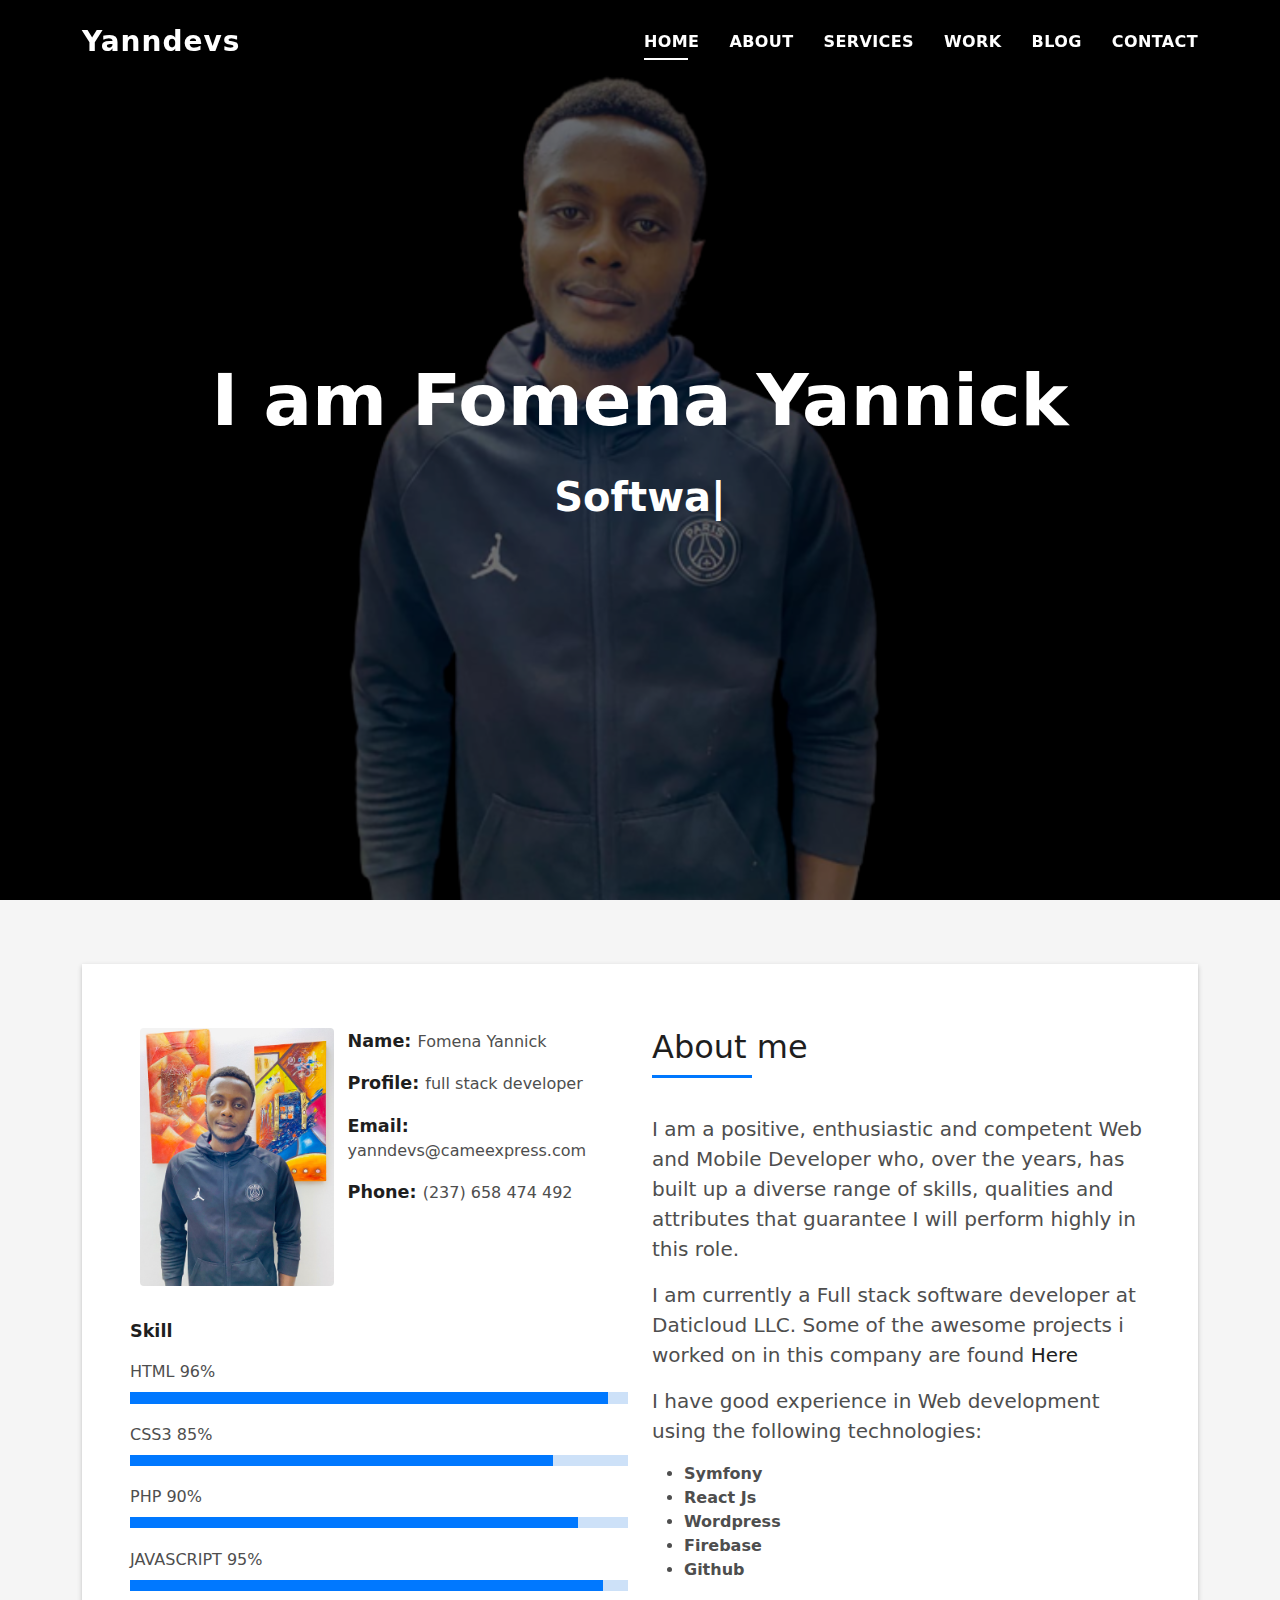
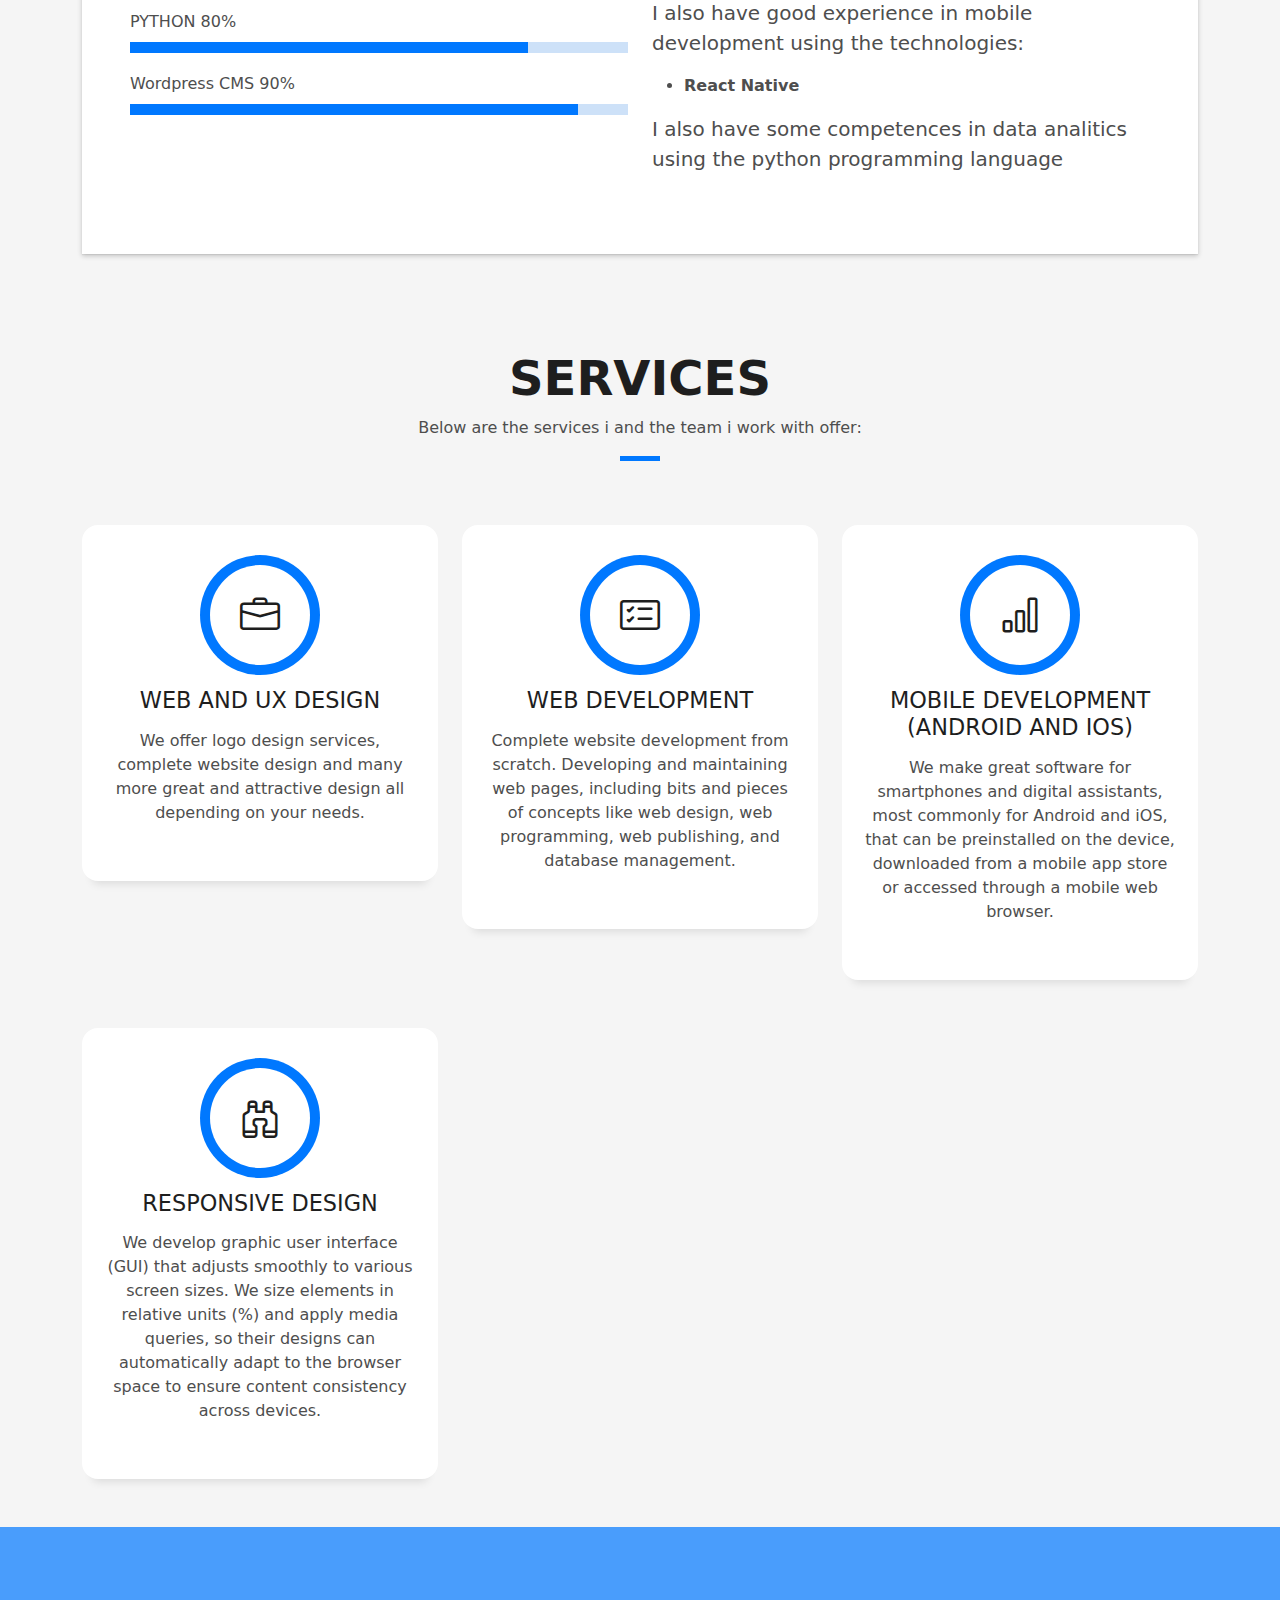
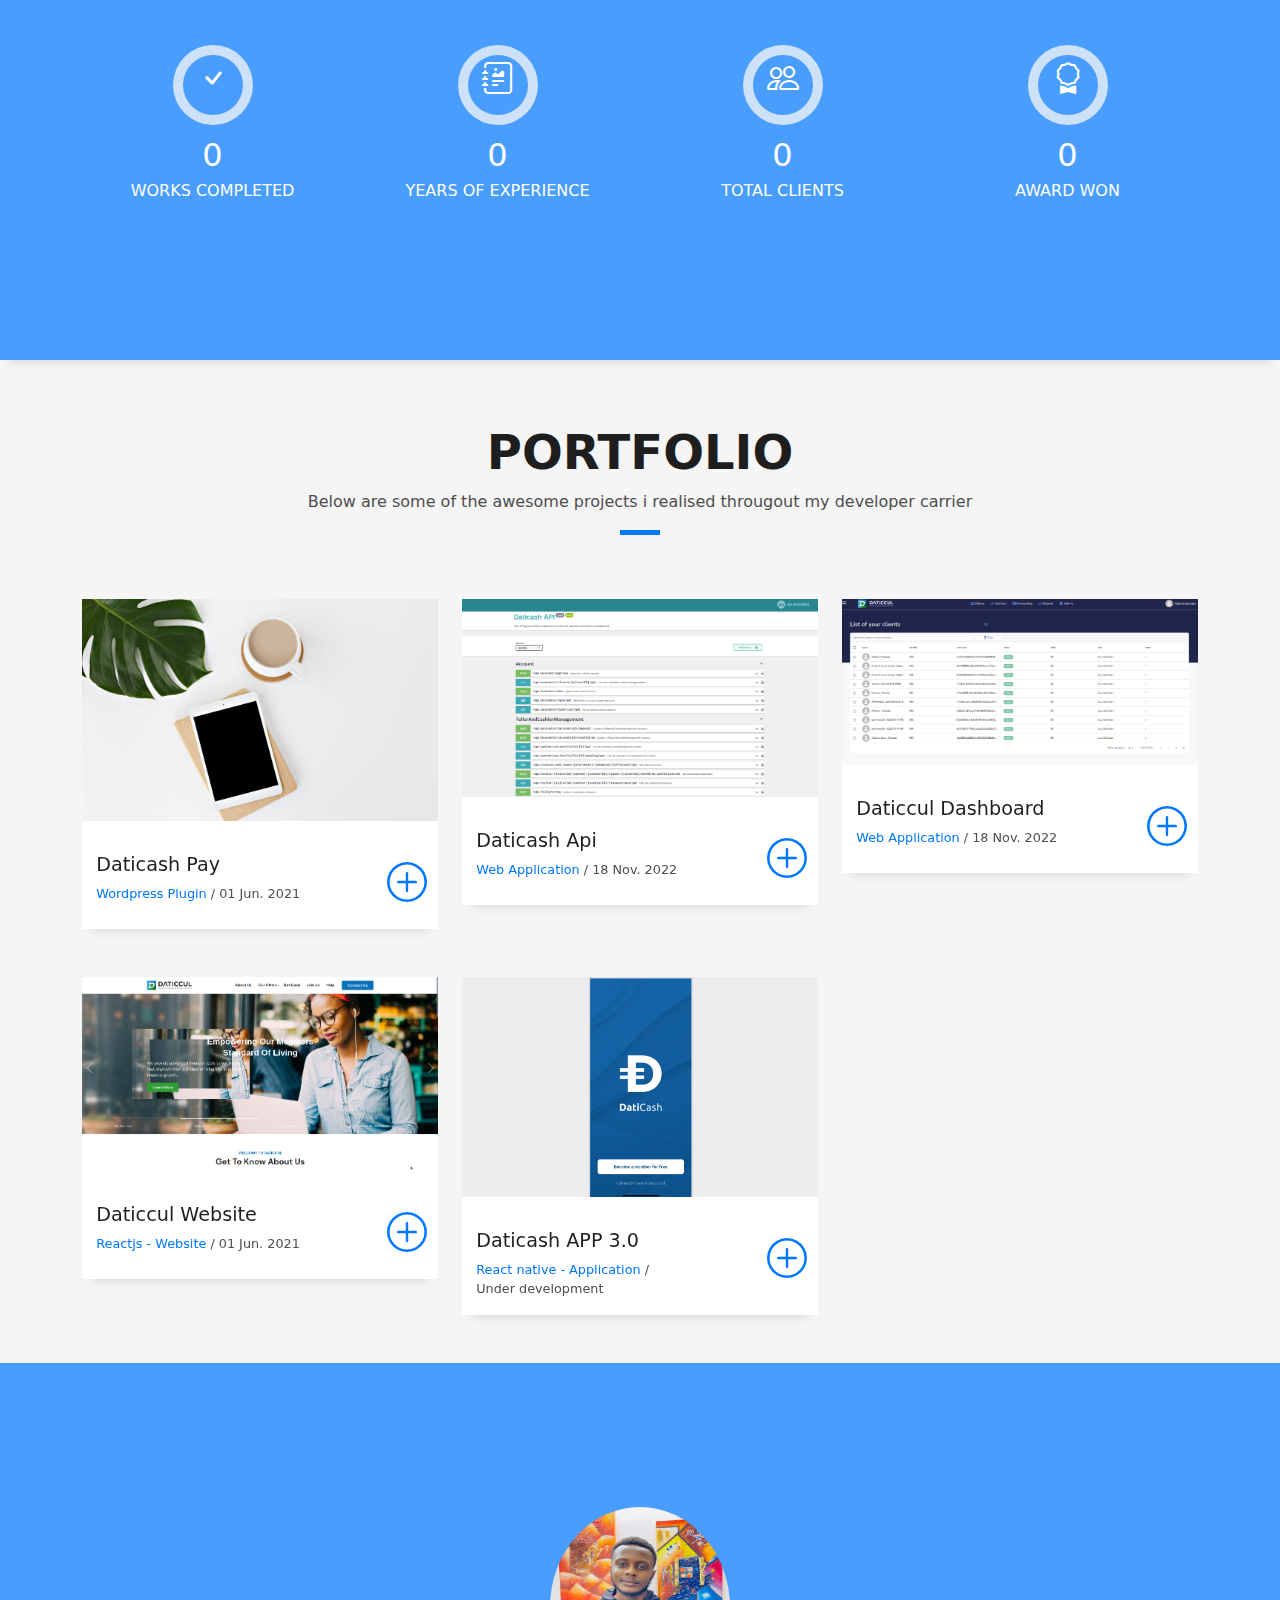
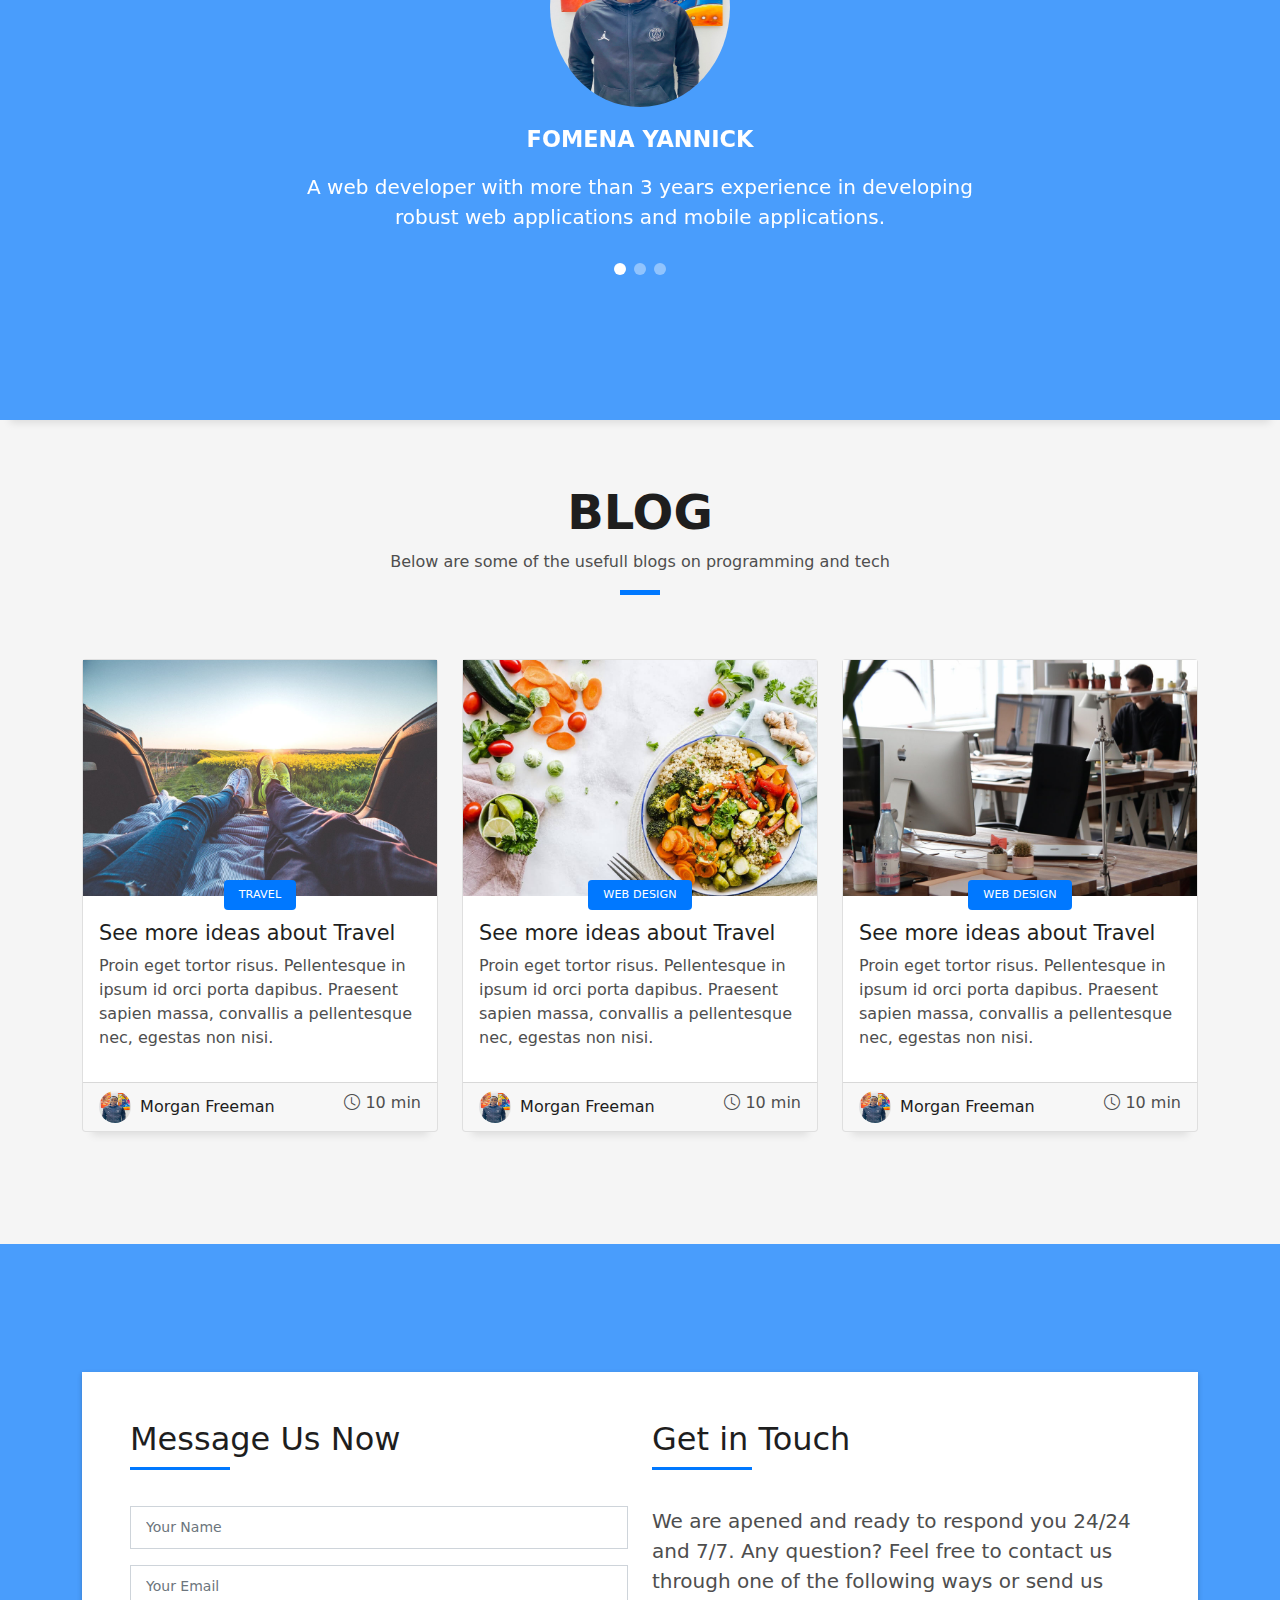
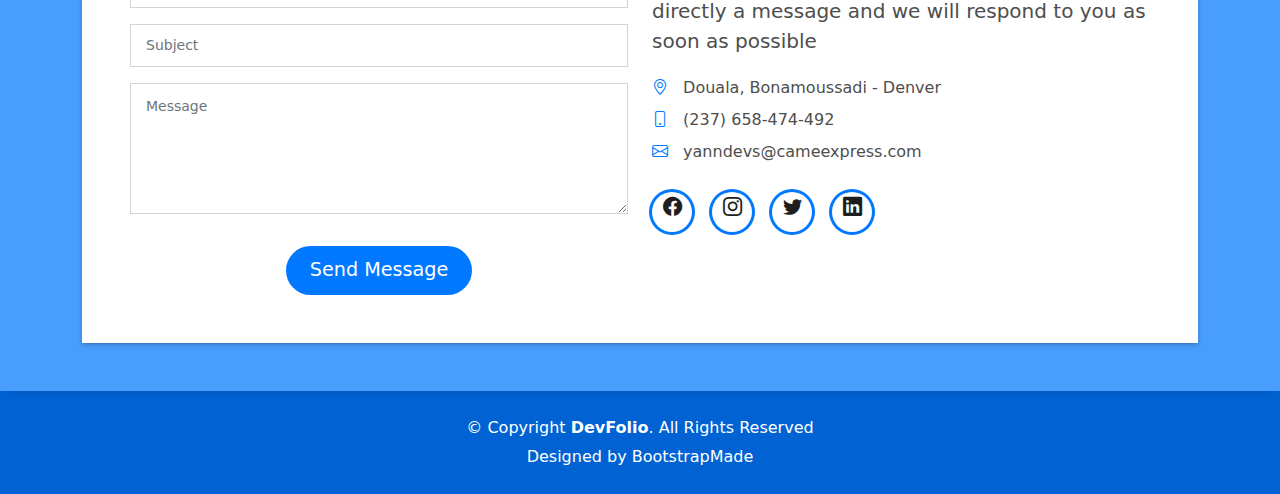
<file: index.html>
<!DOCTYPE html>
<html lang="en">
  <head>
    <meta charset="utf-8" />
    <meta content="width=device-width, initial-scale=1.0" name="viewport" />

    <title>Fomena Yannick - Workflow</title>
    <meta content="" name="description" />
    <meta content="" name="keywords" />

    <!-- Favicons -->
    <link href="assets/img/sitesicons.png" rel="icon" />
    <link href="assets/img/apple-touch-icon.png" rel="apple-touch-icon" />

    <!-- Vendor CSS Files -->
    <link
      href="assets/vendor/bootstrap/css/bootstrap.min.css"
      rel="stylesheet"
    />
    <link
      href="assets/vendor/bootstrap-icons/bootstrap-icons.css"
      rel="stylesheet"
    />
    <link
      href="assets/vendor/glightbox/css/glightbox.min.css"
      rel="stylesheet"
    />
    <link href="assets/vendor/swiper/swiper-bundle.min.css" rel="stylesheet" />

    <!-- Template Main CSS File -->
    <link href="assets/css/style.css" rel="stylesheet" />

    <!-- =======================================================
												  * Template Name: DevFolio - v4.7.1
												  * Template URL: https://bootstrapmade.com/devfolio-bootstrap-portfolio-html-template/
												  * Author: BootstrapMade.com
												  * License: https://bootstrapmade.com/license/
												  ======================================================== -->
  </head>

  <body>
    <!-- ======= Header ======= -->
    <header id="header" class="fixed-top">
      <div class="container d-flex align-items-center justify-content-between">
        <h1 class="logo">
          <a href="index.html">Yanndevs</a>
        </h1>
        <!-- Uncomment below if you prefer to use an image logo -->
        <!-- <a href="index.html" class="logo"><img src="assets/img/logo.png" alt="" class="img-fluid"></a>-->

        <nav id="navbar" class="navbar">
          <ul>
            <li>
              <a class="nav-link scrollto active" href="#hero">Home</a>
            </li>
            <li>
              <a class="nav-link scrollto" href="#about">About</a>
            </li>
            <li>
              <a class="nav-link scrollto" href="#services">Services</a>
            </li>
            <li>
              <a class="nav-link scrollto" href="#work">Work</a>
            </li>
            <li>
              <a class="nav-link scrollto" href="#blog">Blog</a>
            </li>

            <li>
              <a class="nav-link scrollto" href="#contact">Contact</a>
            </li>
          </ul>
          <i class="bi bi-list mobile-nav-toggle"></i>
        </nav>
        <!-- .navbar -->
      </div>
    </header>
    <!-- End Header -->

    <!-- ======= Hero Section ======= -->
    <div
      id="hero"
      class="hero route bg-image"
      style="background-image: url(assets/img/hero-bg.png)"
    >
      <div class="overlay-itro"></div>
      <div class="hero-content display-table">
        <div class="table-cell">
          <div class="container">
            <!--<p class="display-6 color-d">Hello, world!</p>-->
            <h1 class="hero-title mb-4">I am Fomena Yannick</h1>
            <p class="hero-subtitle">
              <span
                class="typed"
                data-typed-items="Software Developer, Data Analyst, Freelancer"
              ></span>
            </p>
            <!-- <p class="pt-3"><a class="btn btn-primary btn js-scroll px-4" href="#about" role="button">Learn More</a></p> -->
          </div>
        </div>
      </div>
    </div>
    <!-- End Hero Section -->

    <main id="main">
      <!-- ======= About Section ======= -->
      <section id="about" class="about-mf sect-pt4 route">
        <div class="container">
          <div class="row">
            <div class="col-sm-12">
              <div class="box-shadow-full">
                <div class="row">
                  <div class="col-md-6">
                    <div class="row">
                      <div class="col-sm-6 col-md-5">
                        <div class="about-img">
                          <img
                            src="assets/img/testimonial-2.jpg"
                            class="img-fluid rounded b-shadow-a"
                            alt=""
                          />
                        </div>
                      </div>
                      <div class="col-sm-6 col-md-7">
                        <div class="about-info">
                          <p>
                            <span class="title-s">Name: </span>
                            <span>Fomena Yannick</span>
                          </p>
                          <p>
                            <span class="title-s">Profile: </span>
                            <span>full stack developer</span>
                          </p>
                          <p>
                            <span class="title-s">Email: </span>
                            <span>yanndevs@cameexpress.com</span>
                          </p>
                          <p>
                            <span class="title-s">Phone: </span>
                            <span>(237) 658 474 492</span>
                          </p>
                        </div>
                      </div>
                    </div>
                    <div class="skill-mf">
                      <p class="title-s">Skill</p>
                      <span>HTML</span>
                      <span class="pull-right">96%</span>
                      <div class="progress">
                        <div
                          class="progress-bar"
                          role="progressbar"
                          style="width: 96%"
                          aria-valuenow="85"
                          aria-valuemin="0"
                          aria-valuemax="100"
                        ></div>
                      </div>
                      <span>CSS3</span>
                      <span class="pull-right">85%</span>
                      <div class="progress">
                        <div
                          class="progress-bar"
                          role="progressbar"
                          style="width: 85%"
                          aria-valuenow="75"
                          aria-valuemin="0"
                          aria-valuemax="100"
                        ></div>
                      </div>
                      <span>PHP</span>
                      <span class="pull-right">90%</span>
                      <div class="progress">
                        <div
                          class="progress-bar"
                          role="progressbar"
                          style="width: 90%"
                          aria-valuenow="50"
                          aria-valuemin="0"
                          aria-valuemax="100"
                        ></div>
                      </div>
                      <span>JAVASCRIPT</span>
                      <span class="pull-right">95%</span>
                      <div class="progress">
                        <div
                          class="progress-bar"
                          role="progressbar"
                          style="width: 95%"
                          aria-valuenow="90"
                          aria-valuemin="0"
                          aria-valuemax="100"
                        ></div>
                      </div>
                      <span>PYTHON</span>
                      <span class="pull-right">80%</span>
                      <div class="progress">
                        <div
                          class="progress-bar"
                          role="progressbar"
                          style="width: 80%"
                          aria-valuenow="90"
                          aria-valuemin="0"
                          aria-valuemax="100"
                        ></div>
                      </div>
                      <span>Wordpress CMS</span>
                      <span class="pull-right">90%</span>
                      <div class="progress">
                        <div
                          class="progress-bar"
                          role="progressbar"
                          style="width: 90%"
                          aria-valuenow="90"
                          aria-valuemin="0"
                          aria-valuemax="100"
                        ></div>
                      </div>
                    </div>
                  </div>
                  <div class="col-md-6">
                    <div class="about-me pt-4 pt-md-0">
                      <div class="title-box-2">
                        <h5 class="title-left">About me</h5>
                      </div>
                      <p class="lead">
                        I am a positive, enthusiastic and competent Web and
                        Mobile Developer who, over the years, has built up a
                        diverse range of skills, qualities and attributes that
                        guarantee I will perform highly in this role.
                      </p>
                      <p class="lead">
                        I am currently a Full stack software developer at
                        Daticloud LLC. Some of the awesome projects i worked on
                        in this company are found
                        <a href="#work">Here</a>
                      </p>
                      <p class="lead">
                        I have good experience in Web development using the
                        following technologies:
                      </p>
                      <ul>
                        <li>
                          <b>Symfony</b>
                        </li>
                        <li>
                          <b>React Js</b>
                        </li>
                        <li>
                          <b>Wordpress</b>
                        </li>
                        <li>
                          <b>Firebase</b>
                        </li>
                        <li>
                          <b>Github</b>
                        </li>
                      </ul>
                      <p class="lead">
                        I also have good experience in mobile development using
                        the technologies:
                      </p>
                      <ul>
                        <li>
                          <b>React Native</b>
                        </li>
                      </ul>
                      <p class="lead">
                        I also have some competences in data analitics using the
                        python programming language
                      </p>
                    </div>
                  </div>
                </div>
              </div>
            </div>
          </div>
        </div>
      </section>
      <!-- End About Section -->

      <!-- ======= Services Section ======= -->
      <section id="services" class="services-mf pt-5 route">
        <div class="container">
          <div class="row">
            <div class="col-sm-12">
              <div class="title-box text-center">
                <h3 class="title-a">Services</h3>
                <p class="subtitle-a">
                  Below are the services i and the team i work with offer:
                </p>
                <div class="line-mf"></div>
              </div>
            </div>
          </div>
          <div class="row">
            <div class="col-md-4">
              <div class="service-box">
                <div class="service-ico">
                  <span class="ico-circle">
                    <i class="bi bi-briefcase"></i>
                  </span>
                </div>
                <div class="service-content">
                  <h2 class="s-title">Web and UX Design</h2>
                  <p class="s-description text-center">
                    We offer logo design services, complete website design and
                    many more great and attractive design all depending on your
                    needs.
                  </p>
                </div>
              </div>
            </div>
            <div class="col-md-4">
              <div class="service-box">
                <div class="service-ico">
                  <span class="ico-circle">
                    <i class="bi bi-card-checklist"></i>
                  </span>
                </div>
                <div class="service-content">
                  <h2 class="s-title">Web Development</h2>
                  <p class="s-description text-center">
                    Complete website development from scratch. Developing and
                    maintaining web pages, including bits and pieces of concepts
                    like web design, web programming, web publishing, and
                    database management.
                  </p>
                </div>
              </div>
            </div>
            <div class="col-md-4">
              <div class="service-box">
                <div class="service-ico">
                  <span class="ico-circle">
                    <i class="bi bi-bar-chart"></i>
                  </span>
                </div>
                <div class="service-content">
                  <h2 class="s-title">Mobile Development (Android and IOS)</h2>
                  <p class="s-description text-center">
                    We make great software for smartphones and digital
                    assistants, most commonly for Android and iOS, that can be
                    preinstalled on the device, downloaded from a mobile app
                    store or accessed through a mobile web browser.
                  </p>
                </div>
              </div>
            </div>
            <div class="col-md-4">
              <div class="service-box">
                <div class="service-ico">
                  <span class="ico-circle">
                    <i class="bi bi-binoculars"></i>
                  </span>
                </div>
                <div class="service-content">
                  <h2 class="s-title">Responsive Design</h2>
                  <p class="s-description text-center">
                    We develop graphic user interface (GUI) that adjusts
                    smoothly to various screen sizes. We size elements in
                    relative units (%) and apply media queries, so their designs
                    can automatically adapt to the browser space to ensure
                    content consistency across devices.
                  </p>
                </div>
              </div>
            </div>
          </div>
        </div>
      </section>
      <!-- End Services Section -->

      <!-- ======= Counter Section ======= -->
      <div
        class="section-counter paralax-mf bg-image"
        style="background-image: url(assets/img/counters-bg.jpg)"
      >
        <div class="overlay-mf"></div>
        <div class="container position-relative">
          <div class="row">
            <div class="col-sm-3 col-lg-3">
              <div class="counter-box counter-box pt-4 pt-md-0">
                <div class="counter-ico">
                  <span class="ico-circle">
                    <i class="bi bi-check"></i>
                  </span>
                </div>
                <div class="counter-num">
                  <p
                    data-purecounter-start="0"
                    data-purecounter-end="75"
                    data-purecounter-duration="1"
                    class="counter purecounter"
                  ></p>
                  <span class="counter-text">WORKS COMPLETED</span>
                </div>
              </div>
            </div>
            <div class="col-sm-3 col-lg-3">
              <div class="counter-box pt-4 pt-md-0">
                <div class="counter-ico">
                  <span class="ico-circle">
                    <i class="bi bi-journal-richtext"></i>
                  </span>
                </div>
                <div class="counter-num">
                  <p
                    data-purecounter-start="0"
                    data-purecounter-end="08"
                    data-purecounter-duration="1"
                    class="counter purecounter"
                  ></p>
                  <span class="counter-text">YEARS OF EXPERIENCE</span>
                </div>
              </div>
            </div>
            <div class="col-sm-3 col-lg-3">
              <div class="counter-box pt-4 pt-md-0">
                <div class="counter-ico">
                  <span class="ico-circle">
                    <i class="bi bi-people"></i>
                  </span>
                </div>
                <div class="counter-num">
                  <p
                    data-purecounter-start="0"
                    data-purecounter-end="20"
                    data-purecounter-duration="1"
                    class="counter purecounter"
                  ></p>
                  <span class="counter-text">TOTAL CLIENTS</span>
                </div>
              </div>
            </div>
            <div class="col-sm-3 col-lg-3">
              <div class="counter-box pt-4 pt-md-0">
                <div class="counter-ico">
                  <span class="ico-circle">
                    <i class="bi bi-award"></i>
                  </span>
                </div>
                <div class="counter-num">
                  <p
                    data-purecounter-start="0"
                    data-purecounter-end="3"
                    data-purecounter-duration="1"
                    class="counter purecounter"
                  ></p>
                  <span class="counter-text">AWARD WON</span>
                </div>
              </div>
            </div>
          </div>
        </div>
      </div>
      <!-- End Counter Section -->

      <!-- ======= Portfolio Section ======= -->
      <section id="work" class="portfolio-mf sect-pt4 route">
        <div class="container">
          <div class="row">
            <div class="col-sm-12">
              <div class="title-box text-center">
                <h3 class="title-a">Portfolio</h3>
                <p class="subtitle-a">
                  Below are some of the awesome projects i realised througout my
                  developer carrier
                </p>
                <div class="line-mf"></div>
              </div>
            </div>
          </div>
          <div class="row">
            <div class="col-md-4">
              <div class="work-box">
                <a
                  href="assets/img/work-1.jpg"
                  data-gallery="portfolioGallery"
                  class="portfolio-lightbox"
                >
                  <div class="work-img">
                    <img src="assets/img/work-1.jpg" alt="" class="img-fluid" />
                  </div>
                </a>
                <div class="work-content">
                  <div class="row">
                    <div class="col-sm-8">
                      <h2 class="w-title">Daticash Pay</h2>
                      <div class="w-more">
                        <span class="w-ctegory">Wordpress Plugin</span>
                        /
                        <span class="w-date">01 Jun. 2021</span>
                      </div>
                    </div>
                    <div class="col-sm-4">
                      <div class="w-like">
                        <a href="details/daticashpay/pay.html">
                          <span class="bi bi-plus-circle"></span>
                        </a>
                      </div>
                    </div>
                  </div>
                </div>
              </div>
            </div>
            <div class="col-md-4">
              <div class="work-box">
                <a
                  href="details/daticashapi/images/api1.png"
                  data-gallery="portfolioGallery"
                  class="portfolio-lightbox"
                >
                  <div class="work-img">
                    <img
                      src="details/daticashapi/images/api1.png"
                      alt=""
                      class="img-fluid"
                    />
                  </div>
                </a>
                <div class="work-content">
                  <div class="row">
                    <div class="col-sm-8">
                      <h2 class="w-title">Daticash Api</h2>
                      <div class="w-more">
                        <span class="w-ctegory">Web Application</span>
                        /
                        <span class="w-date">18 Nov. 2022</span>
                      </div>
                    </div>
                    <div class="col-sm-4">
                      <div class="w-like">
                        <a href="details/daticashapi/api.html">
                          <span class="bi bi-plus-circle"></span>
                        </a>
                      </div>
                    </div>
                  </div>
                </div>
              </div>
            </div>
            <div class="col-md-4">
              <div class="work-box">
                <a
                  href="details/daticcul/images/cashiertwo.png"
                  data-gallery="portfolioGallery"
                  class="portfolio-lightbox"
                >
                  <div class="work-img">
                    <img
                      src="details/daticcul/images/cashierthree.png"
                      alt=""
                      class="img-fluid"
                    />
                  </div>
                </a>
                <div class="work-content">
                  <div class="row">
                    <div class="col-sm-8">
                      <h2 class="w-title">Daticcul Dashboard</h2>
                      <div class="w-more">
                        <span class="w-ctegory">Web Application</span>
                        /
                        <span class="w-date">18 Nov. 2022</span>
                      </div>
                    </div>
                    <div class="col-sm-4">
                      <div class="w-like">
                        <a href="details/daticcul/dashboard.html">
                          <span class="bi bi-plus-circle"></span>
                        </a>
                      </div>
                    </div>
                  </div>
                </div>
              </div>
            </div>
          </div>

          <div class="row">
            <div class="col-md-4">
              <div class="work-box">
                <a
                  href="details/daticcul/images/web1.png"
                  data-gallery="portfolioGallery"
                  class="portfolio-lightbox"
                >
                  <div class="work-img">
                    <img
                      src="details/daticcul/images/web1.png"
                      alt=""
                      class="img-fluid"
                    />
                  </div>
                </a>
                <div class="work-content">
                  <div class="row">
                    <div class="col-sm-8">
                      <h2 class="w-title">Daticcul Website</h2>
                      <div class="w-more">
                        <span class="w-ctegory">Reactjs - Website</span>
                        /
                        <span class="w-date">01 Jun. 2021</span>
                      </div>
                    </div>
                    <div class="col-sm-4">
                      <div class="w-like">
                        <a href="details/daticcul/website.html">
                          <span class="bi bi-plus-circle"></span>
                        </a>
                      </div>
                    </div>
                  </div>
                </div>
              </div>
            </div>

            <div class="col-md-4">
              <div class="work-box">
                <a
                  href="details/daticash/images/one.png"
                  data-gallery="portfolioGallery"
                  class="portfolio-lightbox"
                >
                  <div class="work-img">
                    <img
                      src="details/daticash/images/one.png"
                      alt=""
                      class="img-fluid"
                    />
                  </div>
                </a>
                <div class="work-content">
                  <div class="row">
                    <div class="col-sm-8">
                      <h2 class="w-title">Daticash APP 3.0</h2>
                      <div class="w-more">
                        <span class="w-ctegory"
                          >React native - Application</span
                        >
                        /
                        <span class="w-date">Under development</span>
                      </div>
                    </div>
                    <div class="col-sm-4">
                      <div class="w-like">
                        <a href="details/daticash/daticash.html">
                          <span class="bi bi-plus-circle"></span>
                        </a>
                      </div>
                    </div>
                  </div>
                </div>
              </div>
            </div>
          </div>
        </div>
      </section>
      <!-- End Portfolio Section -->

      <!-- ======= Testimonials Section ======= -->
      <div
        class="testimonials paralax-mf bg-image"
        style="background-image: url(assets/img/overlay-bg.jpg)"
      >
        <div class="overlay-mf"></div>
        <div class="container">
          <div class="row">
            <div class="col-md-12">
              <div
                class="testimonials-slider swiper"
                data-aos="fade-up"
                data-aos-delay="100"
              >
                <div class="swiper-wrapper">
                  <div class="swiper-slide">
                    <div class="testimonial-box">
                      <div class="author-test">
                        <img
                          src="assets/img/testimonial-2.jpg"
                          alt=""
                          class="rounded-circle b-shadow-a default-profile-image"
                        />
                        <span class="author">Fomena Yannick</span>
                      </div>
                      <div class="content-test">
                        <p class="description lead">
                          A web developer with more than 3 years experience in
                          developing robust web applications and mobile
                          applications.
                        </p>
                      </div>
                    </div>
                  </div>
                  <!-- End testimonial item -->

                  <div class="swiper-slide">
                    <div class="testimonial-box">
                      <div class="author-test">
                        <img
                          src="assets/img/testimonial-4.jpg"
                          alt=""
                          class="rounded-circle b-shadow-a"
                        />
                        <span class="author">Todie Franklin</span>
                      </div>
                      <div class="content-test">
                        <p class="description lead">
                          Expert graphical designer with +8 years of experience
                          designing logos, flyers, websites etc
                        </p>
                      </div>
                    </div>
                  </div>
                  <div class="swiper-slide">
                    <div class="testimonial-box">
                      <div class="author-test">
                        <img
                          src="assets/img/testimonial-4.jpg"
                          alt=""
                          class="rounded-circle b-shadow-a"
                        />
                        <span class="author">Auriol</span>
                      </div>
                      <div class="content-test">
                        <p class="description lead">
                          Expert in cyber security with more than 10 years
                          experience
                        </p>
                      </div>
                    </div>
                  </div>
                  <!-- End testimonial item -->
                </div>
                <div class="swiper-pagination"></div>
              </div>

              <!-- <div id="testimonial-mf" class="owl-carousel owl-theme">
																																																																																				          
																																																																																				        </div> -->
            </div>
          </div>
        </div>
      </div>
      <!-- End Testimonials Section -->

      <!-- ======= Blog Section ======= -->
      <section id="blog" class="blog-mf sect-pt4 route">
        <div class="container">
          <div class="row">
            <div class="col-sm-12">
              <div class="title-box text-center">
                <h3 class="title-a">Blog</h3>
                <p class="subtitle-a">
                  Below are some of the usefull blogs on programming and tech
                </p>
                <div class="line-mf"></div>
              </div>
            </div>
          </div>
          <div class="row">
            <div class="col-md-4">
              <div class="card card-blog">
                <div class="card-img">
                  <a href="blog-single.html"
                    ><img src="assets/img/post-1.jpg" alt="" class="img-fluid"
                  /></a>
                </div>
                <div class="card-body">
                  <div class="card-category-box">
                    <div class="card-category">
                      <h6 class="category">Travel</h6>
                    </div>
                  </div>
                  <h3 class="card-title">
                    <a href="blog-single.html">See more ideas about Travel</a>
                  </h3>
                  <p class="card-description">
                    Proin eget tortor risus. Pellentesque in ipsum id orci porta
                    dapibus. Praesent sapien massa, convallis a pellentesque
                    nec, egestas non nisi.
                  </p>
                </div>
                <div class="card-footer">
                  <div class="post-author">
                    <a href="#">
                      <img
                        src="assets/img/testimonial-2.jpg"
                        alt=""
                        class="avatar rounded-circle"
                      />
                      <span class="author">Morgan Freeman</span>
                    </a>
                  </div>
                  <div class="post-date">
                    <span class="bi bi-clock"></span>
                    10 min
                  </div>
                </div>
              </div>
            </div>
            <div class="col-md-4">
              <div class="card card-blog">
                <div class="card-img">
                  <a href="blog-single.html"
                    ><img src="assets/img/post-2.jpg" alt="" class="img-fluid"
                  /></a>
                </div>
                <div class="card-body">
                  <div class="card-category-box">
                    <div class="card-category">
                      <h6 class="category">Web Design</h6>
                    </div>
                  </div>
                  <h3 class="card-title">
                    <a href="blog-single.html">See more ideas about Travel</a>
                  </h3>
                  <p class="card-description">
                    Proin eget tortor risus. Pellentesque in ipsum id orci porta
                    dapibus. Praesent sapien massa, convallis a pellentesque
                    nec, egestas non nisi.
                  </p>
                </div>
                <div class="card-footer">
                  <div class="post-author">
                    <a href="#">
                      <img
                        src="assets/img/testimonial-2.jpg"
                        alt=""
                        class="avatar rounded-circle"
                      />
                      <span class="author">Morgan Freeman</span>
                    </a>
                  </div>
                  <div class="post-date">
                    <span class="bi bi-clock"></span>
                    10 min
                  </div>
                </div>
              </div>
            </div>
            <div class="col-md-4">
              <div class="card card-blog">
                <div class="card-img">
                  <a href="blog-single.html"
                    ><img src="assets/img/post-3.jpg" alt="" class="img-fluid"
                  /></a>
                </div>
                <div class="card-body">
                  <div class="card-category-box">
                    <div class="card-category">
                      <h6 class="category">Web Design</h6>
                    </div>
                  </div>
                  <h3 class="card-title">
                    <a href="blog-single.html">See more ideas about Travel</a>
                  </h3>
                  <p class="card-description">
                    Proin eget tortor risus. Pellentesque in ipsum id orci porta
                    dapibus. Praesent sapien massa, convallis a pellentesque
                    nec, egestas non nisi.
                  </p>
                </div>
                <div class="card-footer">
                  <div class="post-author">
                    <a href="#">
                      <img
                        src="assets/img/testimonial-2.jpg"
                        alt=""
                        class="avatar rounded-circle"
                      />
                      <span class="author">Morgan Freeman</span>
                    </a>
                  </div>
                  <div class="post-date">
                    <span class="bi bi-clock"></span>
                    10 min
                  </div>
                </div>
              </div>
            </div>
          </div>
        </div>
      </section>
      <!-- End Blog Section -->

      <!-- ======= Contact Section ======= -->
      <section
        id="contact"
        class="paralax-mf footer-paralax bg-image sect-mt4 route"
        style="background-image: url(assets/img/overlay-bg.jpg)"
      >
        <div class="overlay-mf"></div>
        <div class="container">
          <div class="row">
            <div class="col-sm-12">
              <div class="contact-mf">
                <div id="contact" class="box-shadow-full">
                  <div class="row">
                    <div class="col-md-6">
                      <div class="title-box-2">
                        <h5 class="title-left">Message Us Now</h5>
                      </div>
                      <div>
                        <form
                          action="forms/contact.php"
                          method="post"
                          role="form"
                          class="php-email-form"
                        >
                          <div class="row">
                            <div class="col-md-12 mb-3">
                              <div class="form-group">
                                <input
                                  type="text"
                                  name="name"
                                  class="form-control"
                                  id="name"
                                  placeholder="Your Name"
                                  required
                                />
                              </div>
                            </div>
                            <div class="col-md-12 mb-3">
                              <div class="form-group">
                                <input
                                  type="email"
                                  class="form-control"
                                  name="email"
                                  id="email"
                                  placeholder="Your Email"
                                  required
                                />
                              </div>
                            </div>
                            <div class="col-md-12 mb-3">
                              <div class="form-group">
                                <input
                                  type="text"
                                  class="form-control"
                                  name="subject"
                                  id="subject"
                                  placeholder="Subject"
                                  required
                                />
                              </div>
                            </div>
                            <div class="col-md-12">
                              <div class="form-group">
                                <textarea
                                  class="form-control"
                                  name="message"
                                  rows="5"
                                  placeholder="Message"
                                  required
                                ></textarea>
                              </div>
                            </div>
                            <div class="col-md-12 text-center my-3">
                              <div class="loading">Loading</div>
                              <div class="error-message"></div>
                              <div class="sent-message">
                                Your message has been sent. Thank you!
                              </div>
                            </div>
                            <div class="col-md-12 text-center">
                              <button
                                type="submit"
                                class="button button-a button-big button-rouded"
                              >
                                Send Message
                              </button>
                            </div>
                          </div>
                        </form>
                      </div>
                    </div>
                    <div class="col-md-6">
                      <div class="title-box-2 pt-4 pt-md-0">
                        <h5 class="title-left">Get in Touch</h5>
                      </div>
                      <div class="more-info">
                        <p class="lead">
                          We are apened and ready to respond you 24/24 and 7/7.
                          Any question? Feel free to contact us through one of
                          the following ways or send us directly a message and
                          we will respond to you as soon as possible
                        </p>
                        <ul class="list-ico">
                          <li>
                            <span class="bi bi-geo-alt"></span>
                            Douala, Bonamoussadi - Denver
                          </li>
                          <li>
                            <span class="bi bi-phone"></span>
                            (237) 658-474-492
                          </li>
                          <li>
                            <span class="bi bi-envelope"></span>
                            yanndevs@cameexpress.com
                          </li>
                        </ul>
                      </div>
                      <div class="socials">
                        <ul>
                          <li>
                            <a href=""
                              ><span class="ico-circle"
                                ><i class="bi bi-facebook"></i></span
                            ></a>
                          </li>
                          <li>
                            <a href=""
                              ><span class="ico-circle"
                                ><i class="bi bi-instagram"></i></span
                            ></a>
                          </li>
                          <li>
                            <a href=""
                              ><span class="ico-circle"
                                ><i class="bi bi-twitter"></i></span
                            ></a>
                          </li>
                          <li>
                            <a href=""
                              ><span class="ico-circle"
                                ><i class="bi bi-linkedin"></i></span
                            ></a>
                          </li>
                        </ul>
                      </div>
                    </div>
                  </div>
                </div>
              </div>
            </div>
          </div>
        </div>
      </section>
      <!-- End Contact Section -->
    </main>
    <!-- End #main -->

    <!-- ======= Footer ======= -->
    <footer>
      <div class="container">
        <div class="row">
          <div class="col-sm-12">
            <div class="copyright-box">
              <p class="copyright">
                &copy; Copyright <strong>DevFolio</strong>. All Rights Reserved
              </p>
              <div class="credits">
                <!--
																																																																																																              All the links in the footer should remain intact.
																																																																																																              You can delete the links only if you purchased the pro version.
																																																																																																              Licensing information: https://bootstrapmade.com/license/
																																																																																																              Purchase the pro version with working PHP/AJAX contact form: https://bootstrapmade.com/buy/?theme=DevFolio
																																																																																																            -->
                Designed by
                <a href="https://bootstrapmade.com/">BootstrapMade</a>
              </div>
            </div>
          </div>
        </div>
      </div>
    </footer>
    <!-- End  Footer -->

    <div id="preloader"></div>
    <a
      href="#"
      class="back-to-top d-flex align-items-center justify-content-center"
    >
      <i class="bi bi-arrow-up-short"></i>
    </a>

    <!-- Vendor JS Files -->
    <script src="assets/vendor/purecounter/purecounter.js"></script>
    <script src="assets/vendor/bootstrap/js/bootstrap.bundle.min.js"></script>
    <script src="assets/vendor/glightbox/js/glightbox.min.js"></script>
    <script src="assets/vendor/swiper/swiper-bundle.min.js"></script>
    <script src="assets/vendor/typed.js/typed.min.js"></script>
    <script src="assets/vendor/php-email-form/validate.js"></script>

    <!-- Template Main JS File -->
    <script src="assets/js/main.js"></script>
  </body>
</html>
</file>
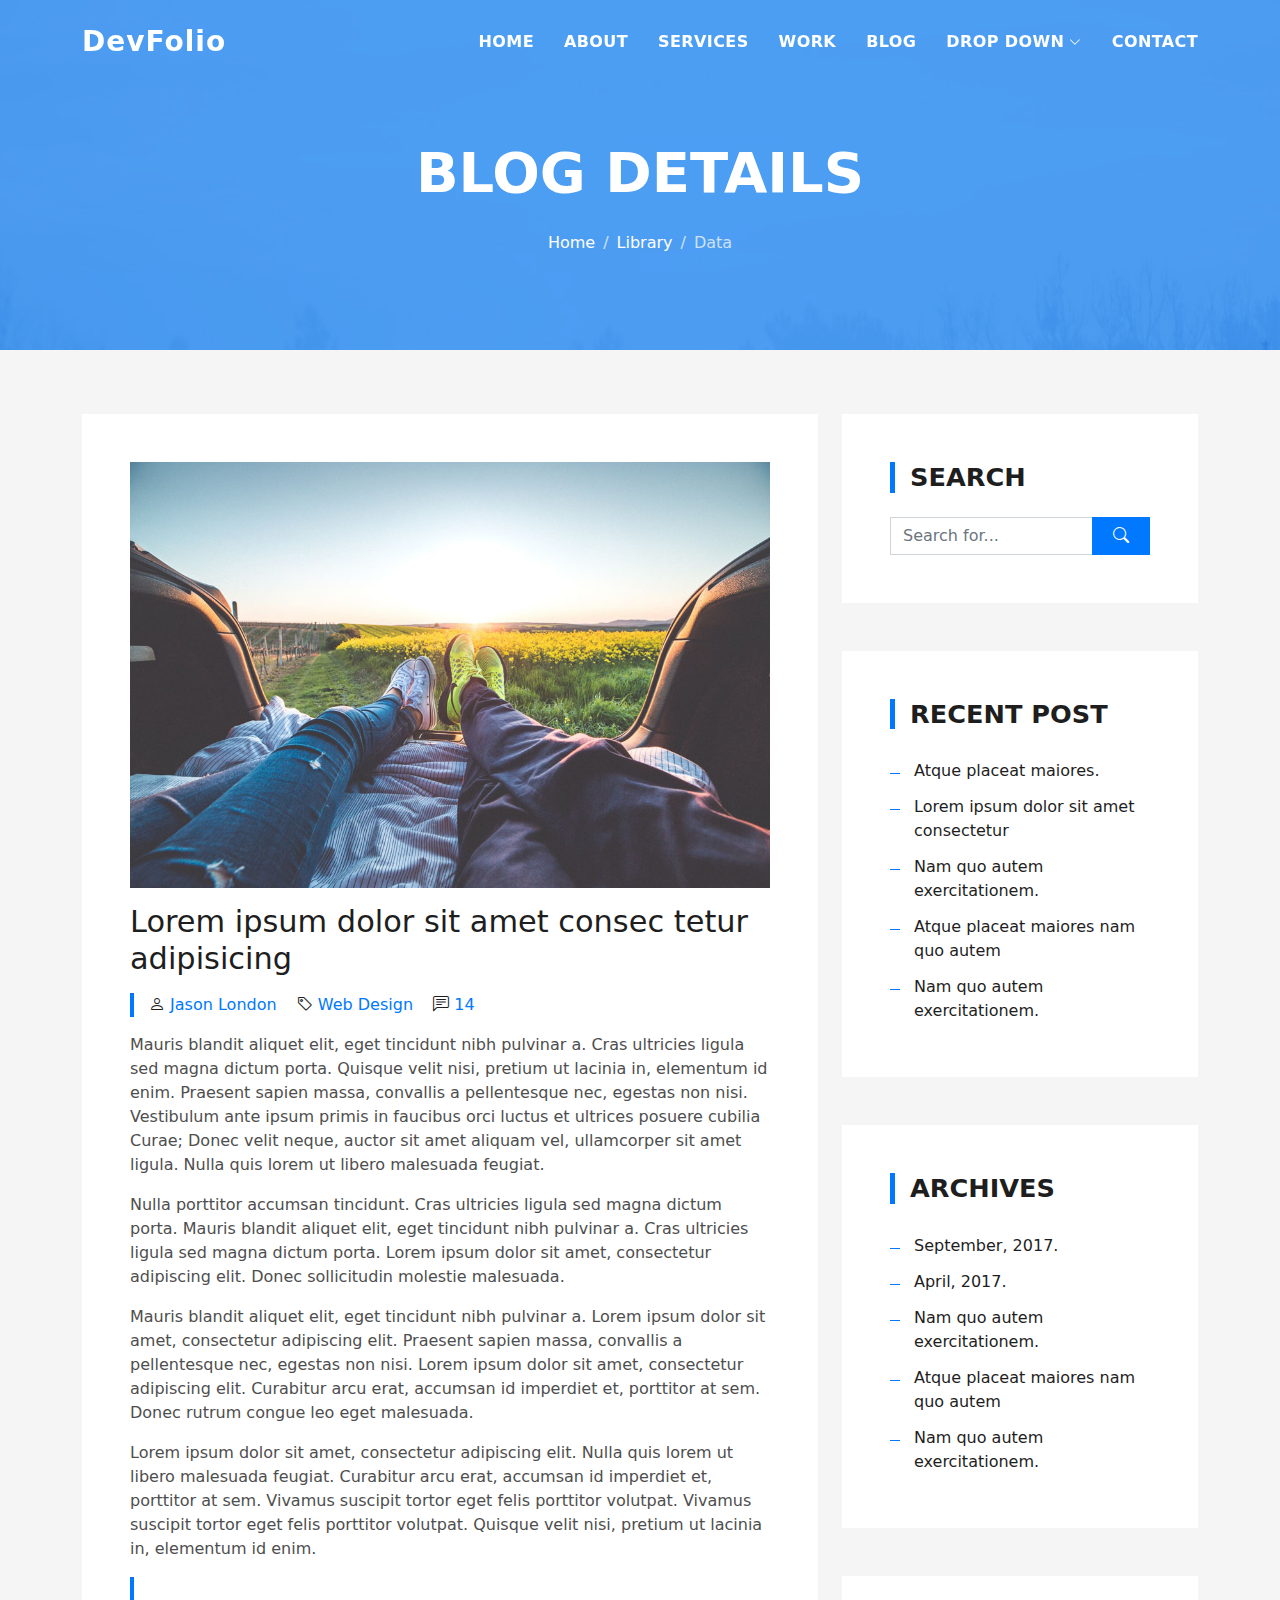
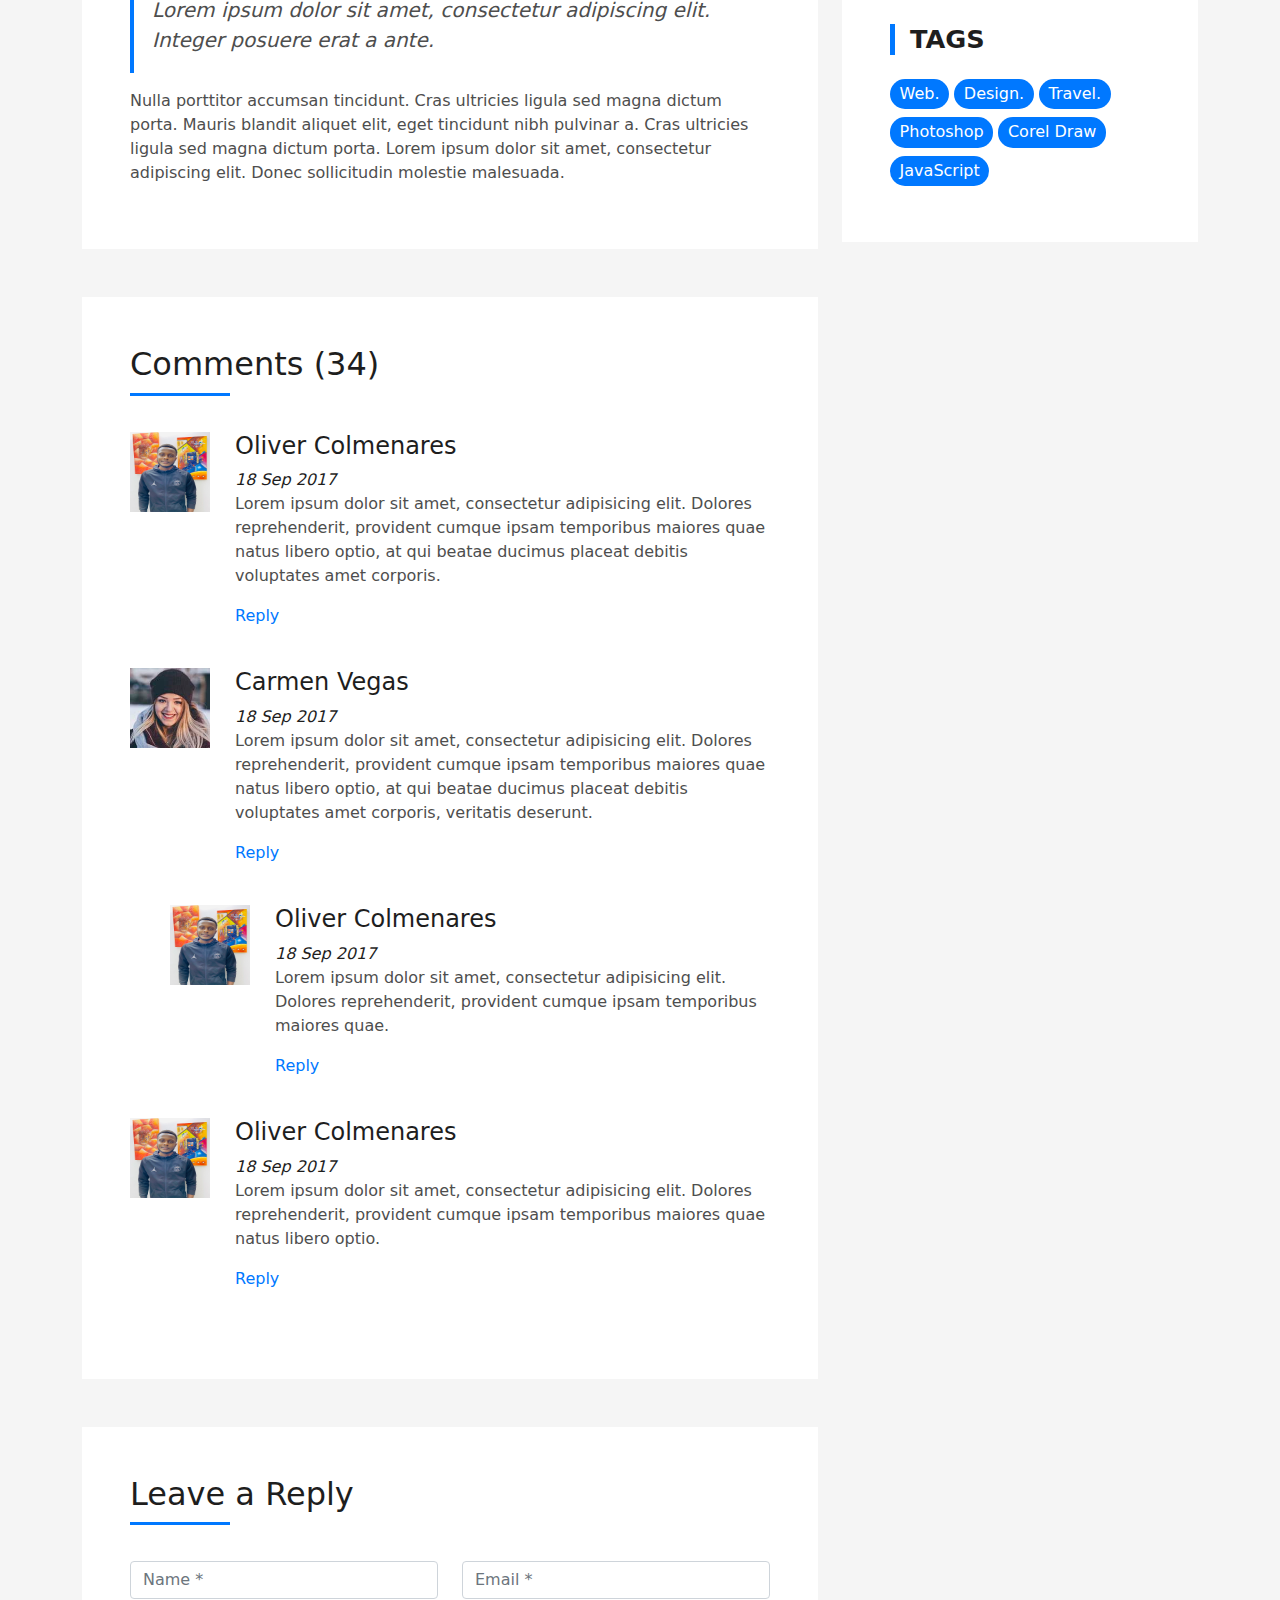
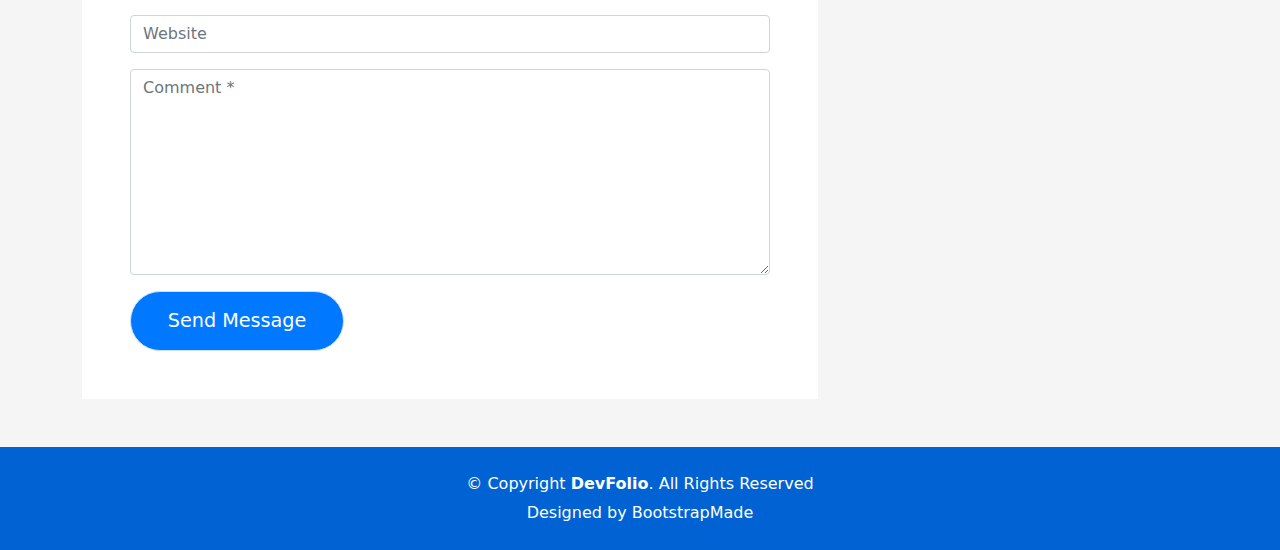
<file: blog-single.html>
<!DOCTYPE html>
<html lang="en">

<head>
  <meta charset="utf-8">
  <meta content="width=device-width, initial-scale=1.0" name="viewport">

  <title>DevFolio Bootstrap Portfolio Template - Blog Single</title>
  <meta content="" name="description">
  <meta content="" name="keywords">

  <!-- Favicons -->
  <link href="assets/img/favicon.png" rel="icon">
  <link href="assets/img/apple-touch-icon.png" rel="apple-touch-icon">

  <!-- Vendor CSS Files -->
  <link href="assets/vendor/bootstrap/css/bootstrap.min.css" rel="stylesheet">
  <link href="assets/vendor/bootstrap-icons/bootstrap-icons.css" rel="stylesheet">
  <link href="assets/vendor/glightbox/css/glightbox.min.css" rel="stylesheet">
  <link href="assets/vendor/swiper/swiper-bundle.min.css" rel="stylesheet">

  <!-- Template Main CSS File -->
  <link href="assets/css/style.css" rel="stylesheet">

  <!-- =======================================================
  * Template Name: DevFolio - v4.7.1
  * Template URL: https://bootstrapmade.com/devfolio-bootstrap-portfolio-html-template/
  * Author: BootstrapMade.com
  * License: https://bootstrapmade.com/license/
  ======================================================== -->
</head>

<body>

  <!-- ======= Header ======= -->
  <header id="header" class="fixed-top">
    <div class="container d-flex align-items-center justify-content-between">

      <h1 class="logo"><a href="index.html">DevFolio</a></h1>
      <!-- Uncomment below if you prefer to use an image logo -->
      <!-- <a href="index.html" class="logo"><img src="assets/img/logo.png" alt="" class="img-fluid"></a>-->

      <nav id="navbar" class="navbar">
        <ul>
          <li><a class="nav-link scrollto " href="#hero">Home</a></li>
          <li><a class="nav-link scrollto" href="#about">About</a></li>
          <li><a class="nav-link scrollto" href="#services">Services</a></li>
          <li><a class="nav-link scrollto " href="#work">Work</a></li>
          <li><a class="nav-link scrollto " href="#blog">Blog</a></li>
          <li class="dropdown"><a href="#"><span>Drop Down</span> <i class="bi bi-chevron-down"></i></a>
            <ul>
              <li><a href="#">Drop Down 1</a></li>
              <li class="dropdown"><a href="#"><span>Deep Drop Down</span> <i class="bi bi-chevron-right"></i></a>
                <ul>
                  <li><a href="#">Deep Drop Down 1</a></li>
                  <li><a href="#">Deep Drop Down 2</a></li>
                  <li><a href="#">Deep Drop Down 3</a></li>
                  <li><a href="#">Deep Drop Down 4</a></li>
                  <li><a href="#">Deep Drop Down 5</a></li>
                </ul>
              </li>
              <li><a href="#">Drop Down 2</a></li>
              <li><a href="#">Drop Down 3</a></li>
              <li><a href="#">Drop Down 4</a></li>
            </ul>
          </li>
          <li><a class="nav-link scrollto" href="#contact">Contact</a></li>
        </ul>
        <i class="bi bi-list mobile-nav-toggle"></i>
      </nav><!-- .navbar -->

    </div>
  </header><!-- End Header -->

  <div class="hero hero-single route bg-image" style="background-image: url(assets/img/overlay-bg.jpg)">
    <div class="overlay-mf"></div>
    <div class="hero-content display-table">
      <div class="table-cell">
        <div class="container">
          <h2 class="hero-title mb-4">Blog Details</h2>
          <ol class="breadcrumb d-flex justify-content-center">
            <li class="breadcrumb-item">
              <a href="#">Home</a>
            </li>
            <li class="breadcrumb-item">
              <a href="#">Library</a>
            </li>
            <li class="breadcrumb-item active">Data</li>
          </ol>
        </div>
      </div>
    </div>
  </div>

  <main id="main">

    <!-- ======= Blog Single Section ======= -->
    <section class="blog-wrapper sect-pt4" id="blog">
      <div class="container">
        <div class="row">
          <div class="col-md-8">
            <div class="post-box">
              <div class="post-thumb">
                <img src="assets/img/post-1.jpg" class="img-fluid" alt="">
              </div>
              <div class="post-meta">
                <h1 class="article-title">Lorem ipsum dolor sit amet consec tetur adipisicing</h1>
                <ul>
                  <li>
                    <span class="bi bi-person"></span>
                    <a href="#">Jason London</a>
                  </li>
                  <li>
                    <span class="bi bi-tag"></span>
                    <a href="#">Web Design</a>
                  </li>
                  <li>
                    <span class="bi bi-chat-left-text"></span>
                    <a href="#">14</a>
                  </li>
                </ul>
              </div>
              <div class="article-content">
                <p>
                  Mauris blandit aliquet elit, eget tincidunt nibh pulvinar a. Cras ultricies ligula sed magna dictum
                  porta. Quisque velit
                  nisi, pretium ut lacinia in, elementum id enim. Praesent sapien massa, convallis a pellentesque
                  nec, egestas non nisi. Vestibulum ante ipsum primis in faucibus orci luctus et ultrices posuere
                  cubilia Curae; Donec velit neque, auctor sit amet aliquam vel, ullamcorper sit amet ligula.
                  Nulla quis lorem ut libero malesuada feugiat.
                </p>
                <p>
                  Nulla porttitor accumsan tincidunt. Cras ultricies ligula sed magna dictum porta. Mauris blandit
                  aliquet elit, eget tincidunt
                  nibh pulvinar a. Cras ultricies ligula sed magna dictum porta. Lorem ipsum dolor sit amet,
                  consectetur adipiscing elit. Donec sollicitudin molestie malesuada.
                </p>
                <p>
                  Mauris blandit aliquet elit, eget tincidunt nibh pulvinar a. Lorem ipsum dolor sit amet, consectetur
                  adipiscing elit. Praesent
                  sapien massa, convallis a pellentesque nec, egestas non nisi. Lorem ipsum dolor sit amet,
                  consectetur adipiscing elit. Curabitur arcu erat, accumsan id imperdiet et, porttitor at
                  sem. Donec rutrum congue leo eget malesuada.
                </p>
                <p>
                  Lorem ipsum dolor sit amet, consectetur adipiscing elit. Nulla quis lorem ut libero malesuada feugiat.
                  Curabitur arcu erat,
                  accumsan id imperdiet et, porttitor at sem. Vivamus suscipit tortor eget felis porttitor
                  volutpat. Vivamus suscipit tortor eget felis porttitor volutpat. Quisque velit nisi, pretium
                  ut lacinia in, elementum id enim.
                </p>
                <blockquote class="blockquote">
                  <p class="mb-0">Lorem ipsum dolor sit amet, consectetur adipiscing elit. Integer posuere erat a ante.</p>
                </blockquote>
                <p>
                  Nulla porttitor accumsan tincidunt. Cras ultricies ligula sed magna dictum porta. Mauris blandit
                  aliquet elit, eget tincidunt
                  nibh pulvinar a. Cras ultricies ligula sed magna dictum porta. Lorem ipsum dolor sit amet,
                  consectetur adipiscing elit. Donec sollicitudin molestie malesuada.
                </p>
              </div>
            </div>
            <div class="box-comments">
              <div class="title-box-2">
                <h4 class="title-comments title-left">Comments (34)</h4>
              </div>
              <ul class="list-comments">
                <li>
                  <div class="comment-avatar">
                    <img src="assets/img/testimonial-2.jpg" alt="">
                  </div>
                  <div class="comment-details">
                    <h4 class="comment-author">Oliver Colmenares</h4>
                    <span>18 Sep 2017</span>
                    <p>
                      Lorem ipsum dolor sit amet, consectetur adipisicing elit. Dolores reprehenderit, provident cumque
                      ipsam temporibus maiores
                      quae natus libero optio, at qui beatae ducimus placeat debitis voluptates amet corporis.
                    </p>
                    <a href="3">Reply</a>
                  </div>
                </li>
                <li>
                  <div class="comment-avatar">
                    <img src="assets/img/testimonial-4.jpg" alt="">
                  </div>
                  <div class="comment-details">
                    <h4 class="comment-author">Carmen Vegas</h4>
                    <span>18 Sep 2017</span>
                    <p>
                      Lorem ipsum dolor sit amet, consectetur adipisicing elit. Dolores reprehenderit, provident cumque
                      ipsam temporibus maiores
                      quae natus libero optio, at qui beatae ducimus placeat debitis voluptates amet corporis,
                      veritatis deserunt.
                    </p>
                    <a href="3">Reply</a>
                  </div>
                </li>
                <li class="comment-children">
                  <div class="comment-avatar">
                    <img src="assets/img/testimonial-2.jpg" alt="">
                  </div>
                  <div class="comment-details">
                    <h4 class="comment-author">Oliver Colmenares</h4>
                    <span>18 Sep 2017</span>
                    <p>
                      Lorem ipsum dolor sit amet, consectetur adipisicing elit. Dolores reprehenderit, provident cumque
                      ipsam temporibus maiores
                      quae.
                    </p>
                    <a href="3">Reply</a>
                  </div>
                </li>
                <li>
                  <div class="comment-avatar">
                    <img src="assets/img/testimonial-2.jpg" alt="">
                  </div>
                  <div class="comment-details">
                    <h4 class="comment-author">Oliver Colmenares</h4>
                    <span>18 Sep 2017</span>
                    <p>
                      Lorem ipsum dolor sit amet, consectetur adipisicing elit. Dolores reprehenderit, provident cumque
                      ipsam temporibus maiores
                      quae natus libero optio.
                    </p>
                    <a href="3">Reply</a>
                  </div>
                </li>
              </ul>
            </div>
            <div class="form-comments">
              <div class="title-box-2">
                <h3 class="title-left">
                  Leave a Reply
                </h3>
              </div>
              <form class="form-mf">
                <div class="row">
                  <div class="col-md-6 mb-3">
                    <div class="form-group">
                      <input type="text" class="form-control input-mf" id="inputName" placeholder="Name *" required>
                    </div>
                  </div>
                  <div class="col-md-6 mb-3">
                    <div class="form-group">
                      <input type="email" class="form-control input-mf" id="inputEmail1" placeholder="Email *" required>
                    </div>
                  </div>
                  <div class="col-md-12 mb-3">
                    <div class="form-group">
                      <input type="url" class="form-control input-mf" id="inputUrl" placeholder="Website">
                    </div>
                  </div>
                  <div class="col-md-12 mb-3">
                    <div class="form-group">
                      <textarea id="textMessage" class="form-control input-mf" placeholder="Comment *" name="message" cols="45" rows="8" required></textarea>
                    </div>
                  </div>
                  <div class="col-md-12">
                    <button type="submit" class="button button-a button-big button-rouded">Send Message</button>
                  </div>
                </div>
              </form>
            </div>
          </div>
          <div class="col-md-4">
            <div class="widget-sidebar sidebar-search">
              <h5 class="sidebar-title">Search</h5>
              <div class="sidebar-content">
                <form>
                  <div class="input-group">
                    <input type="text" class="form-control" placeholder="Search for..." aria-label="Search for...">
                    <span class="input-group-btn">
                      <button class="btn btn-secondary btn-search" type="button">
                        <span class="bi bi-search"></span>
                      </button>
                    </span>
                  </div>
                </form>
              </div>
            </div>
            <div class="widget-sidebar">
              <h5 class="sidebar-title">Recent Post</h5>
              <div class="sidebar-content">
                <ul class="list-sidebar">
                  <li>
                    <a href="#">Atque placeat maiores.</a>
                  </li>
                  <li>
                    <a href="#">Lorem ipsum dolor sit amet consectetur</a>
                  </li>
                  <li>
                    <a href="#">Nam quo autem exercitationem.</a>
                  </li>
                  <li>
                    <a href="#">Atque placeat maiores nam quo autem</a>
                  </li>
                  <li>
                    <a href="#">Nam quo autem exercitationem.</a>
                  </li>
                </ul>
              </div>
            </div>
            <div class="widget-sidebar">
              <h5 class="sidebar-title">Archives</h5>
              <div class="sidebar-content">
                <ul class="list-sidebar">
                  <li>
                    <a href="#">September, 2017.</a>
                  </li>
                  <li>
                    <a href="#">April, 2017.</a>
                  </li>
                  <li>
                    <a href="#">Nam quo autem exercitationem.</a>
                  </li>
                  <li>
                    <a href="#">Atque placeat maiores nam quo autem</a>
                  </li>
                  <li>
                    <a href="#">Nam quo autem exercitationem.</a>
                  </li>
                </ul>
              </div>
            </div>
            <div class="widget-sidebar widget-tags">
              <h5 class="sidebar-title">Tags</h5>
              <div class="sidebar-content">
                <ul>
                  <li>
                    <a href="#">Web.</a>
                  </li>
                  <li>
                    <a href="#">Design.</a>
                  </li>
                  <li>
                    <a href="#">Travel.</a>
                  </li>
                  <li>
                    <a href="#">Photoshop</a>
                  </li>
                  <li>
                    <a href="#">Corel Draw</a>
                  </li>
                  <li>
                    <a href="#">JavaScript</a>
                  </li>
                </ul>
              </div>
            </div>
          </div>
        </div>
      </div>
    </section><!-- End Blog Single Section -->

  </main><!-- End #main -->

  <!-- ======= Footer ======= -->
  <footer>
    <div class="container">
      <div class="row">
        <div class="col-sm-12">
          <div class="copyright-box">
            <p class="copyright">&copy; Copyright <strong>DevFolio</strong>. All Rights Reserved</p>
            <div class="credits">
              <!--
              All the links in the footer should remain intact.
              You can delete the links only if you purchased the pro version.
              Licensing information: https://bootstrapmade.com/license/
              Purchase the pro version with working PHP/AJAX contact form: https://bootstrapmade.com/buy/?theme=DevFolio
            -->
              Designed by <a href="https://bootstrapmade.com/">BootstrapMade</a>
            </div>
          </div>
        </div>
      </div>
    </div>
  </footer><!-- End  Footer -->

  <div id="preloader"></div>
  <a href="#" class="back-to-top d-flex align-items-center justify-content-center"><i class="bi bi-arrow-up-short"></i></a>

  <!-- Vendor JS Files -->
  <script src="assets/vendor/purecounter/purecounter.js"></script>
  <script src="assets/vendor/bootstrap/js/bootstrap.bundle.min.js"></script>
  <script src="assets/vendor/glightbox/js/glightbox.min.js"></script>
  <script src="assets/vendor/swiper/swiper-bundle.min.js"></script>
  <script src="assets/vendor/typed.js/typed.min.js"></script>
  <script src="assets/vendor/php-email-form/validate.js"></script>

  <!-- Template Main JS File -->
  <script src="assets/js/main.js"></script>

</body>

</html>
</file>
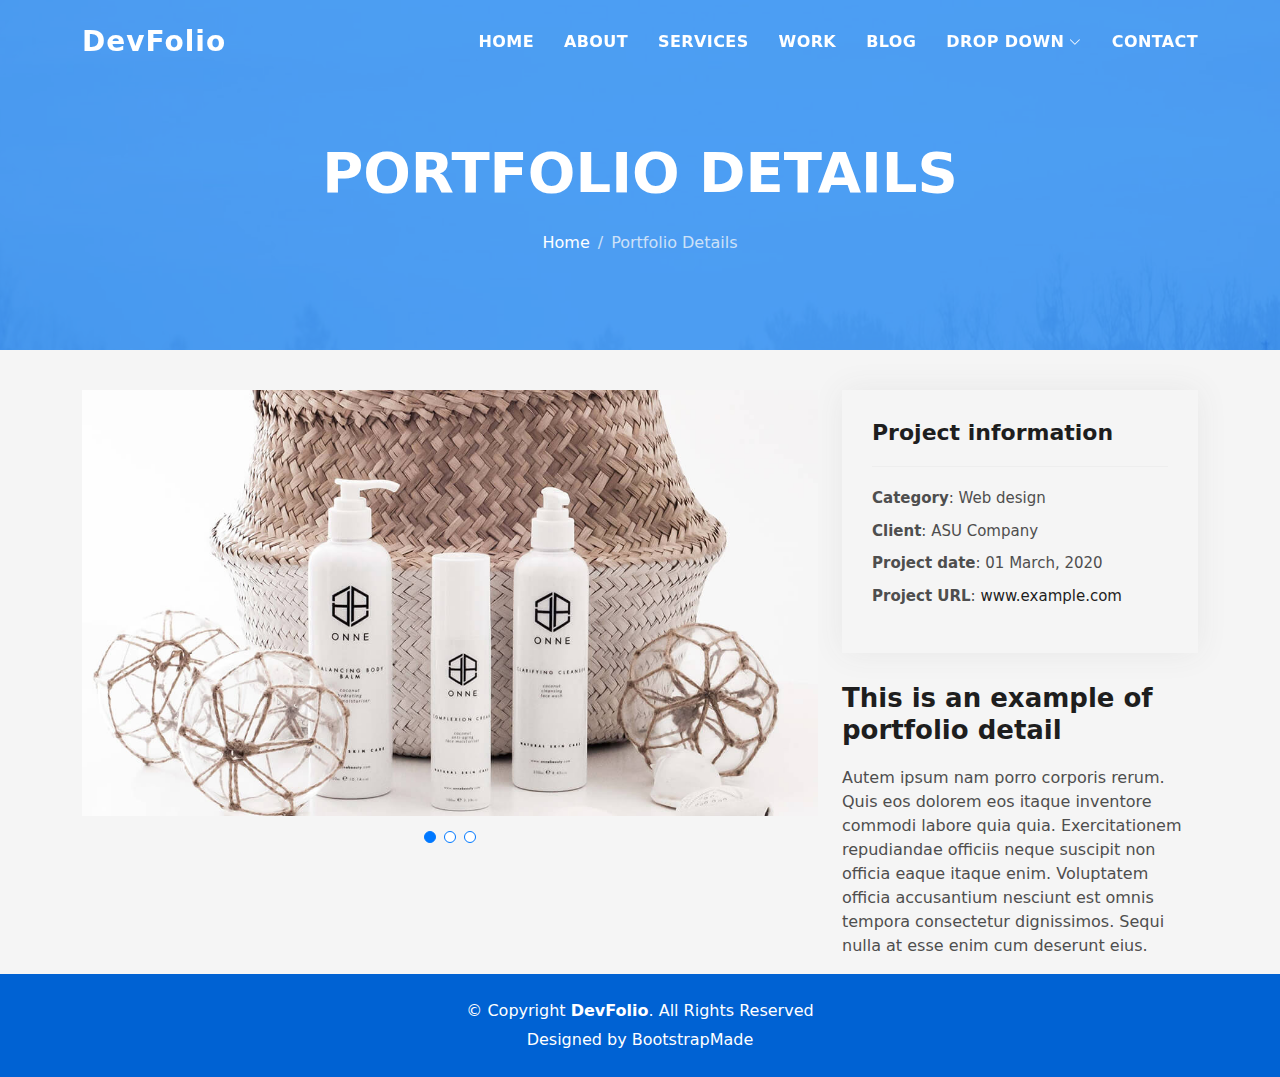
<file: portfolio-details.html>
<!DOCTYPE html>
<html lang="en">

<head>
  <meta charset="utf-8">
  <meta content="width=device-width, initial-scale=1.0" name="viewport">

  <title>DevFolio Bootstrap Portfolio Template - Portfolio Details</title>
  <meta content="" name="description">
  <meta content="" name="keywords">

  <!-- Favicons -->
  <link href="assets/img/favicon.png" rel="icon">
  <link href="assets/img/apple-touch-icon.png" rel="apple-touch-icon">

  <!-- Vendor CSS Files -->
  <link href="assets/vendor/bootstrap/css/bootstrap.min.css" rel="stylesheet">
  <link href="assets/vendor/bootstrap-icons/bootstrap-icons.css" rel="stylesheet">
  <link href="assets/vendor/glightbox/css/glightbox.min.css" rel="stylesheet">
  <link href="assets/vendor/swiper/swiper-bundle.min.css" rel="stylesheet">

  <!-- Template Main CSS File -->
  <link href="assets/css/style.css" rel="stylesheet">

  <!-- =======================================================
  * Template Name: DevFolio - v4.7.1
  * Template URL: https://bootstrapmade.com/devfolio-bootstrap-portfolio-html-template/
  * Author: BootstrapMade.com
  * License: https://bootstrapmade.com/license/
  ======================================================== -->
</head>

<body>

  <!-- ======= Header ======= -->
  <header id="header" class="fixed-top">
    <div class="container d-flex align-items-center justify-content-between">

      <h1 class="logo"><a href="index.html">DevFolio</a></h1>
      <!-- Uncomment below if you prefer to use an image logo -->
      <!-- <a href="index.html" class="logo"><img src="assets/img/logo.png" alt="" class="img-fluid"></a>-->

      <nav id="navbar" class="navbar">
        <ul>
          <li><a class="nav-link scrollto " href="#hero">Home</a></li>
          <li><a class="nav-link scrollto" href="#about">About</a></li>
          <li><a class="nav-link scrollto" href="#services">Services</a></li>
          <li><a class="nav-link scrollto " href="#work">Work</a></li>
          <li><a class="nav-link scrollto " href="#blog">Blog</a></li>
          <li class="dropdown"><a href="#"><span>Drop Down</span> <i class="bi bi-chevron-down"></i></a>
            <ul>
              <li><a href="#">Drop Down 1</a></li>
              <li class="dropdown"><a href="#"><span>Deep Drop Down</span> <i class="bi bi-chevron-right"></i></a>
                <ul>
                  <li><a href="#">Deep Drop Down 1</a></li>
                  <li><a href="#">Deep Drop Down 2</a></li>
                  <li><a href="#">Deep Drop Down 3</a></li>
                  <li><a href="#">Deep Drop Down 4</a></li>
                  <li><a href="#">Deep Drop Down 5</a></li>
                </ul>
              </li>
              <li><a href="#">Drop Down 2</a></li>
              <li><a href="#">Drop Down 3</a></li>
              <li><a href="#">Drop Down 4</a></li>
            </ul>
          </li>
          <li><a class="nav-link scrollto" href="#contact">Contact</a></li>
        </ul>
        <i class="bi bi-list mobile-nav-toggle"></i>
      </nav><!-- .navbar -->

    </div>
  </header><!-- End Header -->

  <div class="hero hero-single route bg-image" style="background-image: url(assets/img/overlay-bg.jpg)">
    <div class="overlay-mf"></div>
    <div class="hero-content display-table">
      <div class="table-cell">
        <div class="container">
          <h2 class="hero-title mb-4">Portfolio Details</h2>
          <ol class="breadcrumb d-flex justify-content-center">
            <li class="breadcrumb-item">
              <a href="#">Home</a>
            </li>
            <li class="breadcrumb-item active">Portfolio Details</li>
          </ol>
        </div>
      </div>
    </div>
  </div>

  <main id="main">

    <!-- ======= Portfolio Details Section ======= -->
    <section id="portfolio-details" class="portfolio-details">
      <div class="container">

        <div class="row gy-4">

          <div class="col-lg-8">
            <div class="portfolio-details-slider swiper">
              <div class="swiper-wrapper align-items-center">

                <div class="swiper-slide">
                  <img src="assets/img/portfolio-details-1.jpg" alt="">
                </div>

                <div class="swiper-slide">
                  <img src="assets/img/portfolio-details-2.jpg" alt="">
                </div>

                <div class="swiper-slide">
                  <img src="assets/img/portfolio-details-3.jpg" alt="">
                </div>

              </div>
              <div class="swiper-pagination"></div>
            </div>
          </div>

          <div class="col-lg-4">
            <div class="portfolio-info">
              <h3>Project information</h3>
              <ul>
                <li><strong>Category</strong>: Web design</li>
                <li><strong>Client</strong>: ASU Company</li>
                <li><strong>Project date</strong>: 01 March, 2020</li>
                <li><strong>Project URL</strong>: <a href="#">www.example.com</a></li>
              </ul>
            </div>
            <div class="portfolio-description">
              <h2>This is an example of portfolio detail</h2>
              <p>
                Autem ipsum nam porro corporis rerum. Quis eos dolorem eos itaque inventore commodi labore quia quia. Exercitationem repudiandae officiis neque suscipit non officia eaque itaque enim. Voluptatem officia accusantium nesciunt est omnis tempora consectetur dignissimos. Sequi nulla at esse enim cum deserunt eius.
              </p>
            </div>
          </div>

        </div>

      </div>
    </section><!-- End Portfolio Details Section -->

  </main><!-- End #main -->

  <!-- ======= Footer ======= -->
  <footer>
    <div class="container">
      <div class="row">
        <div class="col-sm-12">
          <div class="copyright-box">
            <p class="copyright">&copy; Copyright <strong>DevFolio</strong>. All Rights Reserved</p>
            <div class="credits">
              <!--
              All the links in the footer should remain intact.
              You can delete the links only if you purchased the pro version.
              Licensing information: https://bootstrapmade.com/license/
              Purchase the pro version with working PHP/AJAX contact form: https://bootstrapmade.com/buy/?theme=DevFolio
            -->
              Designed by <a href="https://bootstrapmade.com/">BootstrapMade</a>
            </div>
          </div>
        </div>
      </div>
    </div>
  </footer><!-- End  Footer -->

  <div id="preloader"></div>
  <a href="#" class="back-to-top d-flex align-items-center justify-content-center"><i class="bi bi-arrow-up-short"></i></a>

  <!-- Vendor JS Files -->
  <script src="assets/vendor/purecounter/purecounter.js"></script>
  <script src="assets/vendor/bootstrap/js/bootstrap.bundle.min.js"></script>
  <script src="assets/vendor/glightbox/js/glightbox.min.js"></script>
  <script src="assets/vendor/swiper/swiper-bundle.min.js"></script>
  <script src="assets/vendor/typed.js/typed.min.js"></script>
  <script src="assets/vendor/php-email-form/validate.js"></script>

  <!-- Template Main JS File -->
  <script src="assets/js/main.js"></script>

</body>

</html>
</file>
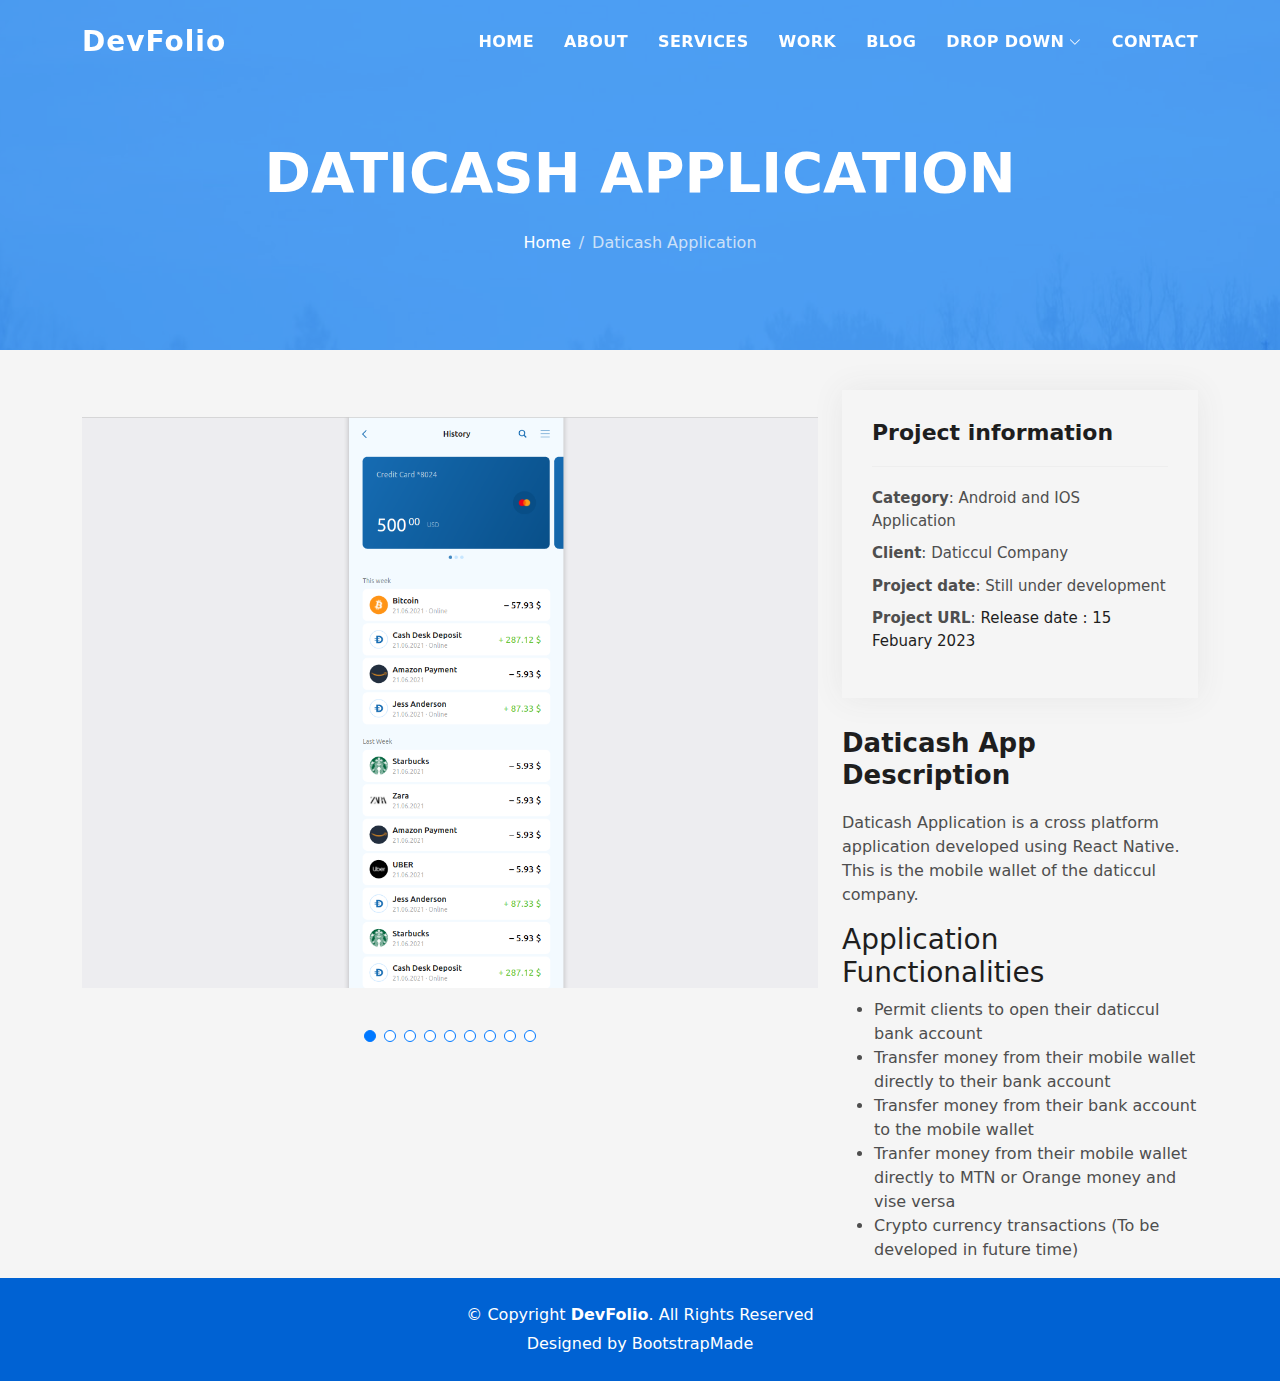
<file: details/daticash/daticash.html>
<!DOCTYPE html>
<html lang="en">
  <head>
    <meta charset="utf-8" />
    <meta content="width=device-width, initial-scale=1.0" name="viewport" />

    <title>DevFolio Bootstrap Portfolio Template - Portfolio Details</title>
    <meta content="" name="description" />
    <meta content="" name="keywords" />

    <!-- Favicons -->
    <link href="../../assets/img/favicon.png" rel="icon" />
    <link href="../../assets/img/apple-touch-icon.png" rel="apple-touch-icon" />

    <!-- Vendor CSS Files -->
    <link
      href="../../assets/vendor/bootstrap/css/bootstrap.min.css"
      rel="stylesheet"
    />
    <link
      href="../../assets/vendor/bootstrap-icons/bootstrap-icons.css"
      rel="stylesheet"
    />
    <link
      href="../../assets/vendor/glightbox/css/glightbox.min.css"
      rel="stylesheet"
    />
    <link
      href="../../assets/vendor/swiper/swiper-bundle.min.css"
      rel="stylesheet"
    />

    <!-- Template Main CSS File -->
    <link href="../../assets/css/style.css" rel="stylesheet" />

    <!-- =======================================================
  * Template Name: DevFolio - v4.7.1
  * Template URL: https://bootstrapmade.com/devfolio-bootstrap-portfolio-html-template/
  * Author: BootstrapMade.com
  * License: https://bootstrapmade.com/license/
  ======================================================== -->
  </head>

  <body>
    <!-- ======= Header ======= -->
    <header id="header" class="fixed-top">
      <div class="container d-flex align-items-center justify-content-between">
        <h1 class="logo"><a href="../../index.html">DevFolio</a></h1>
        <!-- Uncomment below if you prefer to use an image logo -->
        <!-- <a href="index.html" class="logo"><img src="assets/img/logo.png" alt="" class="img-fluid"></a>-->

        <nav id="navbar" class="navbar">
          <ul>
            <li><a class="nav-link scrollto" href="#hero">Home</a></li>
            <li><a class="nav-link scrollto" href="#about">About</a></li>
            <li><a class="nav-link scrollto" href="#services">Services</a></li>
            <li><a class="nav-link scrollto" href="#work">Work</a></li>
            <li><a class="nav-link scrollto" href="#blog">Blog</a></li>
            <li class="dropdown">
              <a href="#"
                ><span>Drop Down</span> <i class="bi bi-chevron-down"></i
              ></a>
              <ul>
                <li><a href="#">Drop Down 1</a></li>
                <li class="dropdown">
                  <a href="#"
                    ><span>Deep Drop Down</span>
                    <i class="bi bi-chevron-right"></i
                  ></a>
                  <ul>
                    <li><a href="#">Deep Drop Down 1</a></li>
                    <li><a href="#">Deep Drop Down 2</a></li>
                    <li><a href="#">Deep Drop Down 3</a></li>
                    <li><a href="#">Deep Drop Down 4</a></li>
                    <li><a href="#">Deep Drop Down 5</a></li>
                  </ul>
                </li>
                <li><a href="#">Drop Down 2</a></li>
                <li><a href="#">Drop Down 3</a></li>
                <li><a href="#">Drop Down 4</a></li>
              </ul>
            </li>
            <li><a class="nav-link scrollto" href="#contact">Contact</a></li>
          </ul>
          <i class="bi bi-list mobile-nav-toggle"></i>
        </nav>
        <!-- .navbar -->
      </div>
    </header>
    <!-- End Header -->

    <div
      class="hero hero-single route bg-image"
      style="background-image: url(../../assets/img/overlay-bg.jpg)"
    >
      <div class="overlay-mf"></div>
      <div class="hero-content display-table">
        <div class="table-cell">
          <div class="container">
            <h2 class="hero-title mb-4">Daticash Application</h2>
            <ol class="breadcrumb d-flex justify-content-center">
              <li class="breadcrumb-item">
                <a href="#">Home</a>
              </li>
              <li class="breadcrumb-item active">Daticash Application</li>
            </ol>
          </div>
        </div>
      </div>
    </div>

    <main id="main">
      <!-- ======= Portfolio Details Section ======= -->
      <section id="portfolio-details" class="portfolio-details">
        <div class="container">
          <div class="row gy-4">
            <div class="col-lg-8">
              <div class="portfolio-details-slider swiper">
                <div class="swiper-wrapper align-items-center">
                  <div class="swiper-slide">
                    <img src="./images/9.png" alt="" />
                  </div>

                  <div class="swiper-slide">
                    <img src="./images/eight.png" alt="" />
                  </div>

                  <div class="swiper-slide">
                    <img src="./images/five.png" alt="" />
                  </div>
                  <div class="swiper-slide">
                    <img src="./images/four.png" alt="" />
                  </div>
                  <div class="swiper-slide">
                    <img src="./images/one.png" alt="" />
                  </div>
                  <div class="swiper-slide">
                    <img src="./images/seven.png" alt="" />
                  </div>
                  <div class="swiper-slide">
                    <img src="./images/six.png" alt="" />
                  </div>
                  <div class="swiper-slide">
                    <img src="./images/three.png" alt="" />
                  </div>
                  <div class="swiper-slide">
                    <img src="./images/two.png" alt="" />
                  </div>
                </div>
                <div class="swiper-pagination"></div>
              </div>
            </div>

            <div class="col-lg-4">
              <div class="portfolio-info">
                <h3>Project information</h3>
                <ul>
                  <li>
                    <strong>Category</strong>: Android and IOS Application
                  </li>
                  <li><strong>Client</strong>: Daticcul Company</li>
                  <li>
                    <strong>Project date</strong>: Still under development
                  </li>
                  <li>
                    <strong>Project URL</strong>:
                    <a href="#">Release date : 15 Febuary 2023</a>
                  </li>
                </ul>
              </div>
              <div class="portfolio-description">
                <h2>Daticash App Description</h2>
                <p>
                  Daticash Application is a cross platform application developed
                  using React Native. This is the mobile wallet of the daticcul
                  company.
                </p>
                <h3>Application Functionalities</h3>
                <ul>
                  <li>Permit clients to open their daticcul bank account</li>
                  <li>
                    Transfer money from their mobile wallet directly to their
                    bank account
                  </li>
                  <li>
                    Transfer money from their bank account to the mobile wallet
                  </li>
                  <li>
                    Tranfer money from their mobile wallet directly to MTN or
                    Orange money and vise versa
                  </li>
                  <li>
                    Crypto currency transactions (To be developed in future
                    time)
                  </li>
                </ul>
              </div>
            </div>
          </div>
        </div>
      </section>
      <!-- End Portfolio Details Section -->
    </main>
    <!-- End #main -->

    <!-- ======= Footer ======= -->
    <footer>
      <div class="container">
        <div class="row">
          <div class="col-sm-12">
            <div class="copyright-box">
              <p class="copyright">
                &copy; Copyright <strong>DevFolio</strong>. All Rights Reserved
              </p>
              <div class="credits">
                <!--
              All the links in the footer should remain intact.
              You can delete the links only if you purchased the pro version.
              Licensing information: https://bootstrapmade.com/license/
              Purchase the pro version with working PHP/AJAX contact form: https://bootstrapmade.com/buy/?theme=DevFolio
            -->
                Designed by
                <a href="https://bootstrapmade.com/">BootstrapMade</a>
              </div>
            </div>
          </div>
        </div>
      </div>
    </footer>
    <!-- End  Footer -->

    <div id="preloader"></div>
    <a
      href="#"
      class="back-to-top d-flex align-items-center justify-content-center"
      ><i class="bi bi-arrow-up-short"></i
    ></a>

    <!-- Vendor JS Files -->
    <script src="../../assets/vendor/purecounter/purecounter.js"></script>
    <script src="../../assets/vendor/bootstrap/js/bootstrap.bundle.min.js"></script>
    <script src="../../assets/vendor/glightbox/js/glightbox.min.js"></script>
    <script src="../../assets/vendor/swiper/swiper-bundle.min.js"></script>
    <script src="../../assets/vendor/typed.js/typed.min.js"></script>
    <script src="../../assets/vendor/php-email-form/validate.js"></script>

    <!-- Template Main JS File -->
    <script src="../../assets/js/main.js"></script>
  </body>
</html>
</file>
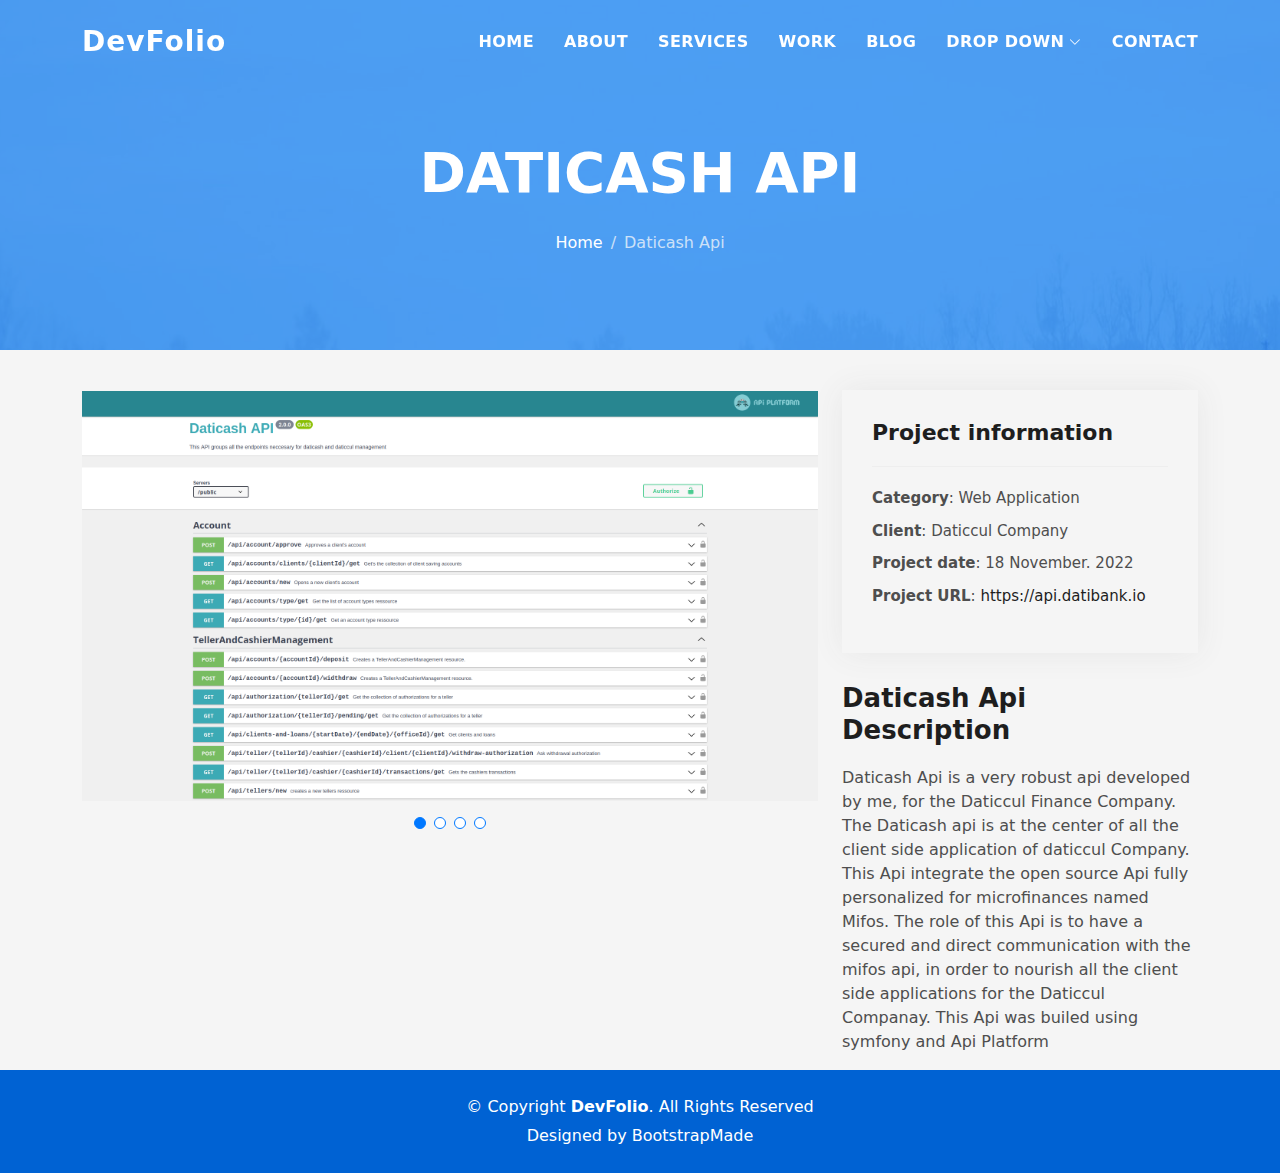
<file: details/daticashapi/api.html>
<!DOCTYPE html>
<html lang="en">
  <head>
    <meta charset="utf-8" />
    <meta content="width=device-width, initial-scale=1.0" name="viewport" />

    <title>DevFolio Bootstrap Portfolio Template - Portfolio Details</title>
    <meta content="" name="description" />
    <meta content="" name="keywords" />

    <!-- Favicons -->
    <link href="../../assets/img/favicon.png" rel="icon" />
    <link href="../../assets/img/apple-touch-icon.png" rel="apple-touch-icon" />

    <!-- Vendor CSS Files -->
    <link
      href="../../assets/vendor/bootstrap/css/bootstrap.min.css"
      rel="stylesheet"
    />
    <link
      href="../../assets/vendor/bootstrap-icons/bootstrap-icons.css"
      rel="stylesheet"
    />
    <link
      href="../../assets/vendor/glightbox/css/glightbox.min.css"
      rel="stylesheet"
    />
    <link
      href="../../assets/vendor/swiper/swiper-bundle.min.css"
      rel="stylesheet"
    />

    <!-- Template Main CSS File -->
    <link href="../../assets/css/style.css" rel="stylesheet" />

    <!-- =======================================================
  * Template Name: DevFolio - v4.7.1
  * Template URL: https://bootstrapmade.com/devfolio-bootstrap-portfolio-html-template/
  * Author: BootstrapMade.com
  * License: https://bootstrapmade.com/license/
  ======================================================== -->
  </head>

  <body>
    <!-- ======= Header ======= -->
    <header id="header" class="fixed-top">
      <div class="container d-flex align-items-center justify-content-between">
        <h1 class="logo"><a href="../../index.html">DevFolio</a></h1>
        <!-- Uncomment below if you prefer to use an image logo -->
        <!-- <a href="index.html" class="logo"><img src="assets/img/logo.png" alt="" class="img-fluid"></a>-->

        <nav id="navbar" class="navbar">
          <ul>
            <li><a class="nav-link scrollto" href="#hero">Home</a></li>
            <li><a class="nav-link scrollto" href="#about">About</a></li>
            <li><a class="nav-link scrollto" href="#services">Services</a></li>
            <li><a class="nav-link scrollto" href="#work">Work</a></li>
            <li><a class="nav-link scrollto" href="#blog">Blog</a></li>
            <li class="dropdown">
              <a href="#"
                ><span>Drop Down</span> <i class="bi bi-chevron-down"></i
              ></a>
              <ul>
                <li><a href="#">Drop Down 1</a></li>
                <li class="dropdown">
                  <a href="#"
                    ><span>Deep Drop Down</span>
                    <i class="bi bi-chevron-right"></i
                  ></a>
                  <ul>
                    <li><a href="#">Deep Drop Down 1</a></li>
                    <li><a href="#">Deep Drop Down 2</a></li>
                    <li><a href="#">Deep Drop Down 3</a></li>
                    <li><a href="#">Deep Drop Down 4</a></li>
                    <li><a href="#">Deep Drop Down 5</a></li>
                  </ul>
                </li>
                <li><a href="#">Drop Down 2</a></li>
                <li><a href="#">Drop Down 3</a></li>
                <li><a href="#">Drop Down 4</a></li>
              </ul>
            </li>
            <li><a class="nav-link scrollto" href="#contact">Contact</a></li>
          </ul>
          <i class="bi bi-list mobile-nav-toggle"></i>
        </nav>
        <!-- .navbar -->
      </div>
    </header>
    <!-- End Header -->

    <div
      class="hero hero-single route bg-image"
      style="background-image: url(../../assets/img/overlay-bg.jpg)"
    >
      <div class="overlay-mf"></div>
      <div class="hero-content display-table">
        <div class="table-cell">
          <div class="container">
            <h2 class="hero-title mb-4">Daticash Api</h2>
            <ol class="breadcrumb d-flex justify-content-center">
              <li class="breadcrumb-item">
                <a href="#">Home</a>
              </li>
              <li class="breadcrumb-item active">Daticash Api</li>
            </ol>
          </div>
        </div>
      </div>
    </div>

    <main id="main">
      <!-- ======= Portfolio Details Section ======= -->
      <section id="portfolio-details" class="portfolio-details">
        <div class="container">
          <div class="row gy-4">
            <div class="col-lg-8">
              <div class="portfolio-details-slider swiper">
                <div class="swiper-wrapper align-items-center">
                  <div class="swiper-slide">
                    <img src="images/api1.png" alt="" />
                  </div>

                  <div class="swiper-slide">
                    <img src="images/api2.png" alt="" />
                  </div>

                  <div class="swiper-slide">
                    <img src="images/api3.png" alt="" />
                  </div>
                  <div class="swiper-slide">
                    <img src="images/api4.png" alt="" />
                  </div>
                </div>
                <div class="swiper-pagination"></div>
              </div>
            </div>

            <div class="col-lg-4">
              <div class="portfolio-info">
                <h3>Project information</h3>
                <ul>
                  <li><strong>Category</strong>: Web Application</li>
                  <li><strong>Client</strong>: Daticcul Company</li>
                  <li><strong>Project date</strong>: 18 November. 2022</li>
                  <li>
                    <strong>Project URL</strong>:
                    <a target="_blank" href="https://api.datibank.io"
                      >https://api.datibank.io</a
                    >
                  </li>
                </ul>
              </div>
              <div class="portfolio-description">
                <h2>Daticash Api Description</h2>
                <p>
                  Daticash Api is a very robust api developed by me, for the
                  Daticcul Finance Company. The Daticash api is at the center of
                  all the client side application of daticcul Company. This Api
                  integrate the open source Api fully personalized for
                  microfinances named Mifos. The role of this Api is to have a
                  secured and direct communication with the mifos api, in order
                  to nourish all the client side applications for the Daticcul
                  Companay. This Api was builed using symfony and Api Platform
                </p>
              </div>
            </div>
          </div>
        </div>
      </section>
      <!-- End Portfolio Details Section -->
    </main>
    <!-- End #main -->

    <!-- ======= Footer ======= -->
    <footer>
      <div class="container">
        <div class="row">
          <div class="col-sm-12">
            <div class="copyright-box">
              <p class="copyright">
                &copy; Copyright <strong>DevFolio</strong>. All Rights Reserved
              </p>
              <div class="credits">
                <!--
              All the links in the footer should remain intact.
              You can delete the links only if you purchased the pro version.
              Licensing information: https://bootstrapmade.com/license/
              Purchase the pro version with working PHP/AJAX contact form: https://bootstrapmade.com/buy/?theme=DevFolio
            -->
                Designed by
                <a href="https://bootstrapmade.com/">BootstrapMade</a>
              </div>
            </div>
          </div>
        </div>
      </div>
    </footer>
    <!-- End  Footer -->

    <div id="preloader"></div>
    <a
      href="#"
      class="back-to-top d-flex align-items-center justify-content-center"
      ><i class="bi bi-arrow-up-short"></i
    ></a>

    <!-- Vendor JS Files -->
    <script src="../../assets/vendor/purecounter/purecounter.js"></script>
    <script src="../../assets/vendor/bootstrap/js/bootstrap.bundle.min.js"></script>
    <script src="../../assets/vendor/glightbox/js/glightbox.min.js"></script>
    <script src="../../assets/vendor/swiper/swiper-bundle.min.js"></script>
    <script src="../../assets/vendor/typed.js/typed.min.js"></script>
    <script src="../../assets/vendor/php-email-form/validate.js"></script>

    <!-- Template Main JS File -->
    <script src="../../assets/js/main.js"></script>
  </body>
</html>
</file>
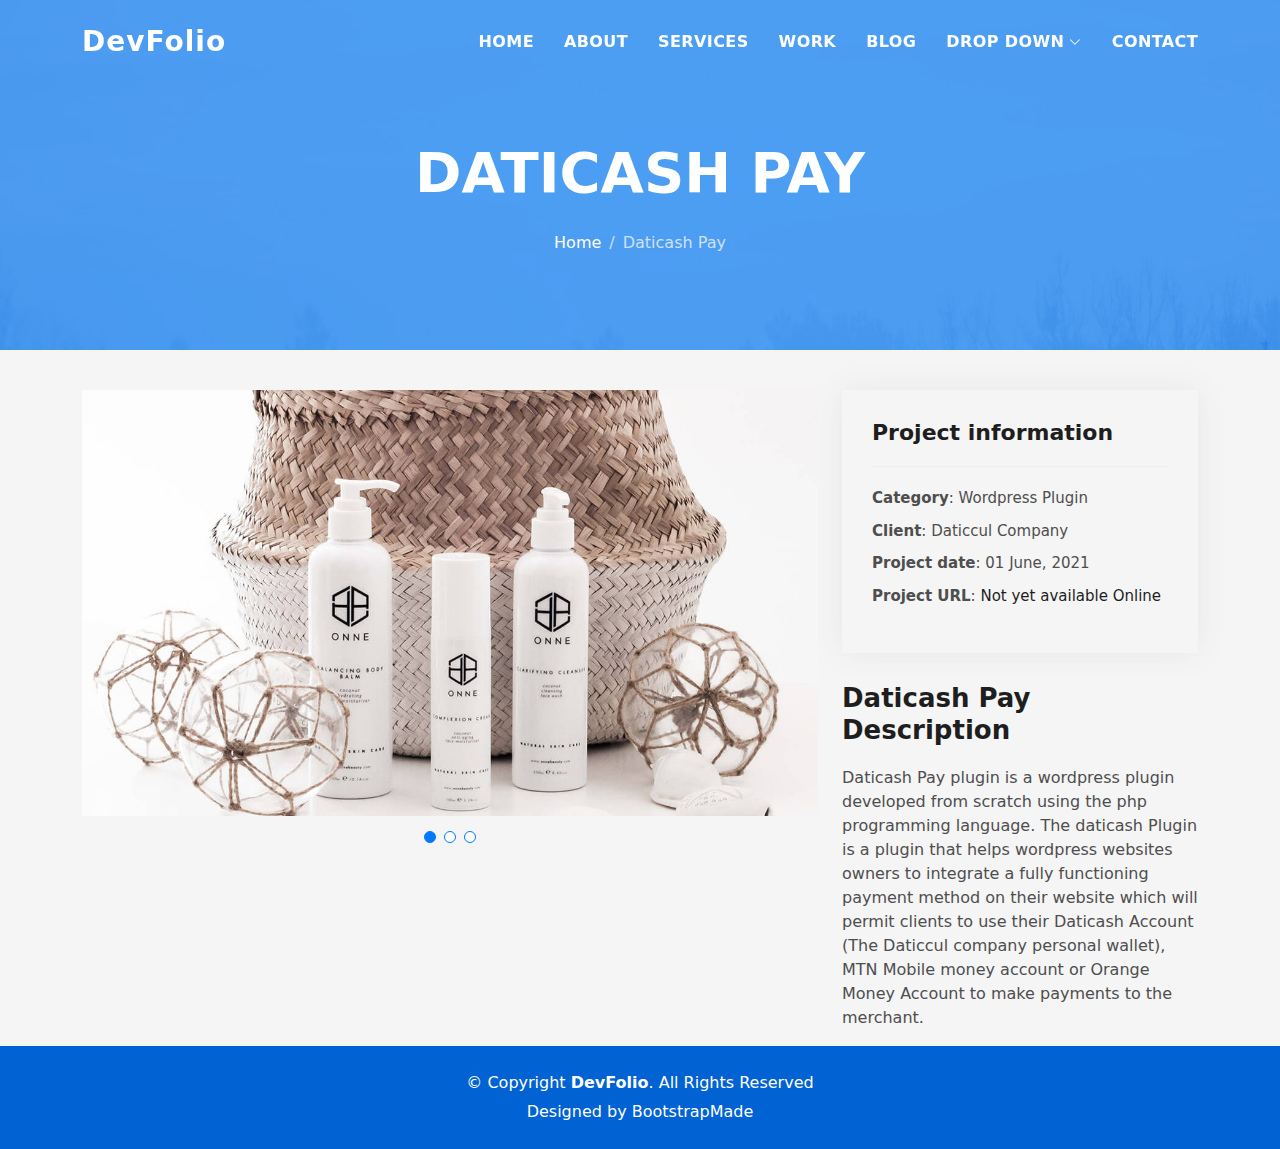
<file: details/daticashpay/pay.html>
<!DOCTYPE html>
<html lang="en">
  <head>
    <meta charset="utf-8" />
    <meta content="width=device-width, initial-scale=1.0" name="viewport" />

    <title>DevFolio Bootstrap Portfolio Template - Portfolio Details</title>
    <meta content="" name="description" />
    <meta content="" name="keywords" />

    <!-- Favicons -->
    <link href="../../assets/img/favicon.png" rel="icon" />
    <link href="../../assets/img/apple-touch-icon.png" rel="apple-touch-icon" />

    <!-- Vendor CSS Files -->
    <link
      href="../../assets/vendor/bootstrap/css/bootstrap.min.css"
      rel="stylesheet"
    />
    <link
      href="../../assets/vendor/bootstrap-icons/bootstrap-icons.css"
      rel="stylesheet"
    />
    <link
      href="../../assets/vendor/glightbox/css/glightbox.min.css"
      rel="stylesheet"
    />
    <link
      href="../../assets/vendor/swiper/swiper-bundle.min.css"
      rel="stylesheet"
    />

    <!-- Template Main CSS File -->
    <link href="../../assets/css/style.css" rel="stylesheet" />

    <!-- =======================================================
  * Template Name: DevFolio - v4.7.1
  * Template URL: https://bootstrapmade.com/devfolio-bootstrap-portfolio-html-template/
  * Author: BootstrapMade.com
  * License: https://bootstrapmade.com/license/
  ======================================================== -->
  </head>

  <body>
    <!-- ======= Header ======= -->
    <header id="header" class="fixed-top">
      <div class="container d-flex align-items-center justify-content-between">
        <h1 class="logo"><a href="../../index.html">DevFolio</a></h1>
        <!-- Uncomment below if you prefer to use an image logo -->
        <!-- <a href="index.html" class="logo"><img src="assets/img/logo.png" alt="" class="img-fluid"></a>-->

        <nav id="navbar" class="navbar">
          <ul>
            <li><a class="nav-link scrollto" href="#hero">Home</a></li>
            <li><a class="nav-link scrollto" href="#about">About</a></li>
            <li><a class="nav-link scrollto" href="#services">Services</a></li>
            <li><a class="nav-link scrollto" href="#work">Work</a></li>
            <li><a class="nav-link scrollto" href="#blog">Blog</a></li>
            <li class="dropdown">
              <a href="#"
                ><span>Drop Down</span> <i class="bi bi-chevron-down"></i
              ></a>
              <ul>
                <li><a href="#">Drop Down 1</a></li>
                <li class="dropdown">
                  <a href="#"
                    ><span>Deep Drop Down</span>
                    <i class="bi bi-chevron-right"></i
                  ></a>
                  <ul>
                    <li><a href="#">Deep Drop Down 1</a></li>
                    <li><a href="#">Deep Drop Down 2</a></li>
                    <li><a href="#">Deep Drop Down 3</a></li>
                    <li><a href="#">Deep Drop Down 4</a></li>
                    <li><a href="#">Deep Drop Down 5</a></li>
                  </ul>
                </li>
                <li><a href="#">Drop Down 2</a></li>
                <li><a href="#">Drop Down 3</a></li>
                <li><a href="#">Drop Down 4</a></li>
              </ul>
            </li>
            <li><a class="nav-link scrollto" href="#contact">Contact</a></li>
          </ul>
          <i class="bi bi-list mobile-nav-toggle"></i>
        </nav>
        <!-- .navbar -->
      </div>
    </header>
    <!-- End Header -->

    <div
      class="hero hero-single route bg-image"
      style="background-image: url(../../assets/img/overlay-bg.jpg)"
    >
      <div class="overlay-mf"></div>
      <div class="hero-content display-table">
        <div class="table-cell">
          <div class="container">
            <h2 class="hero-title mb-4">Daticash Pay</h2>
            <ol class="breadcrumb d-flex justify-content-center">
              <li class="breadcrumb-item">
                <a href="#">Home</a>
              </li>
              <li class="breadcrumb-item active">Daticash Pay</li>
            </ol>
          </div>
        </div>
      </div>
    </div>

    <main id="main">
      <!-- ======= Portfolio Details Section ======= -->
      <section id="portfolio-details" class="portfolio-details">
        <div class="container">
          <div class="row gy-4">
            <div class="col-lg-8">
              <div class="portfolio-details-slider swiper">
                <div class="swiper-wrapper align-items-center">
                  <div class="swiper-slide">
                    <img
                      src="../../assets/img/portfolio-details-1.jpg"
                      alt=""
                    />
                  </div>

                  <div class="swiper-slide">
                    <img
                      src="../../assets/img/portfolio-details-2.jpg"
                      alt=""
                    />
                  </div>

                  <div class="swiper-slide">
                    <img
                      src="../../assets/img/portfolio-details-3.jpg"
                      alt=""
                    />
                  </div>
                </div>
                <div class="swiper-pagination"></div>
              </div>
            </div>

            <div class="col-lg-4">
              <div class="portfolio-info">
                <h3>Project information</h3>
                <ul>
                  <li><strong>Category</strong>: Wordpress Plugin</li>
                  <li><strong>Client</strong>: Daticcul Company</li>
                  <li><strong>Project date</strong>: 01 June, 2021</li>
                  <li>
                    <strong>Project URL</strong>:
                    <a href="#">Not yet available Online</a>
                  </li>
                </ul>
              </div>
              <div class="portfolio-description">
                <h2>Daticash Pay Description</h2>
                <p>
                  Daticash Pay plugin is a wordpress plugin developed from
                  scratch using the php programming language. The daticash
                  Plugin is a plugin that helps wordpress websites owners to
                  integrate a fully functioning payment method on their website
                  which will permit clients to use their Daticash Account (The
                  Daticcul company personal wallet), MTN Mobile money account or
                  Orange Money Account to make payments to the merchant.
                </p>
              </div>
            </div>
          </div>
        </div>
      </section>
      <!-- End Portfolio Details Section -->
    </main>
    <!-- End #main -->

    <!-- ======= Footer ======= -->
    <footer>
      <div class="container">
        <div class="row">
          <div class="col-sm-12">
            <div class="copyright-box">
              <p class="copyright">
                &copy; Copyright <strong>DevFolio</strong>. All Rights Reserved
              </p>
              <div class="credits">
                <!--
              All the links in the footer should remain intact.
              You can delete the links only if you purchased the pro version.
              Licensing information: https://bootstrapmade.com/license/
              Purchase the pro version with working PHP/AJAX contact form: https://bootstrapmade.com/buy/?theme=DevFolio
            -->
                Designed by
                <a href="https://bootstrapmade.com/">BootstrapMade</a>
              </div>
            </div>
          </div>
        </div>
      </div>
    </footer>
    <!-- End  Footer -->

    <div id="preloader"></div>
    <a
      href="#"
      class="back-to-top d-flex align-items-center justify-content-center"
      ><i class="bi bi-arrow-up-short"></i
    ></a>

    <!-- Vendor JS Files -->
    <script src="../../assets/vendor/purecounter/purecounter.js"></script>
    <script src="../../assets/vendor/bootstrap/js/bootstrap.bundle.min.js"></script>
    <script src="../../assets/vendor/glightbox/js/glightbox.min.js"></script>
    <script src="../../assets/vendor/swiper/swiper-bundle.min.js"></script>
    <script src="../../assets/vendor/typed.js/typed.min.js"></script>
    <script src="../../assets/vendor/php-email-form/validate.js"></script>

    <!-- Template Main JS File -->
    <script src="../../assets/js/main.js"></script>
  </body>
</html>
</file>
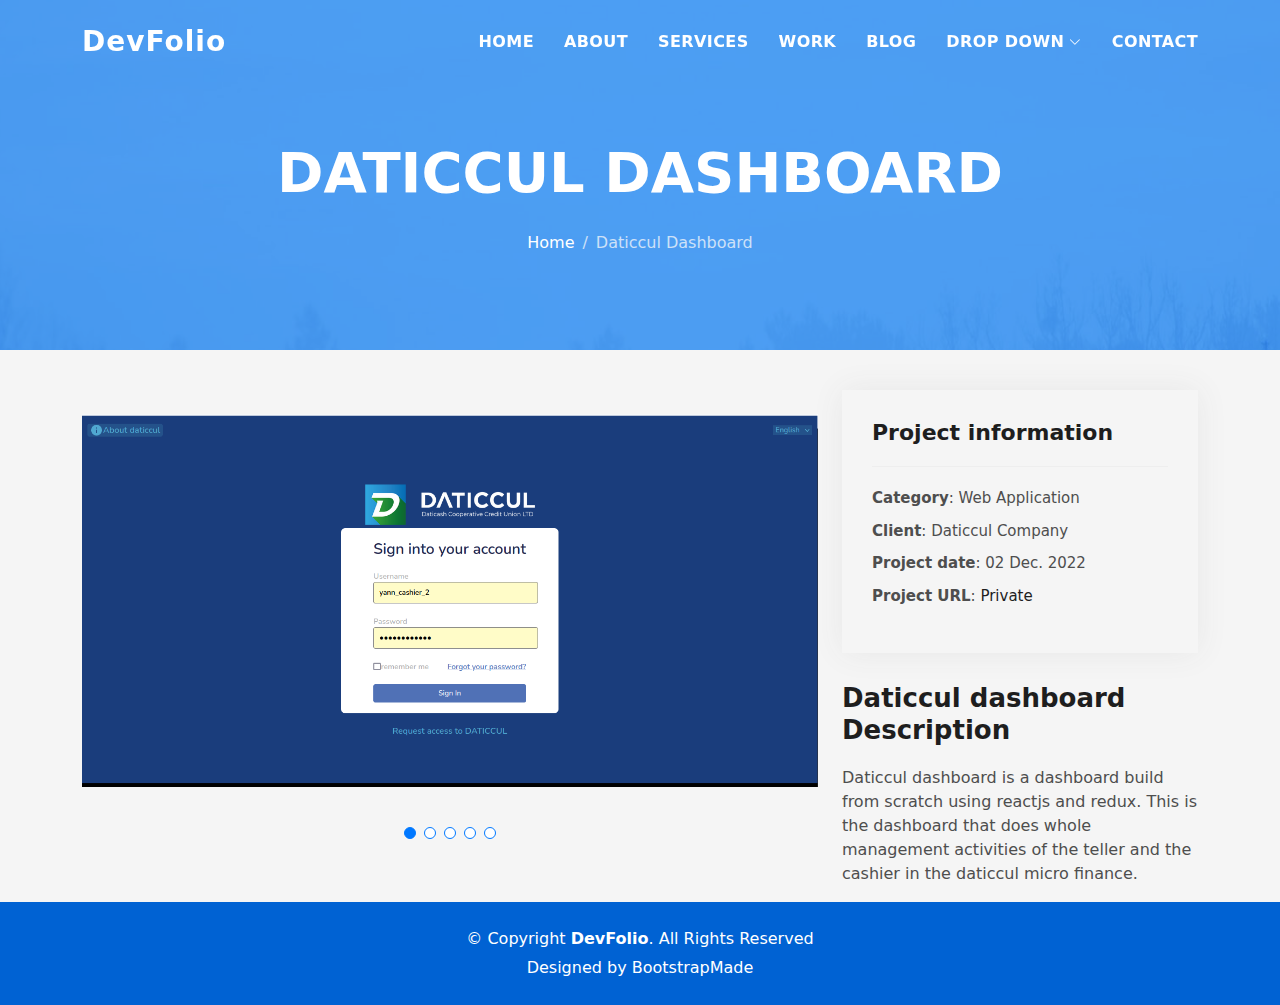
<file: details/daticcul/dashboard.html>
<!DOCTYPE html>
<html lang="en">
  <head>
    <meta charset="utf-8" />
    <meta content="width=device-width, initial-scale=1.0" name="viewport" />

    <title>DevFolio Bootstrap Portfolio Template - Portfolio Details</title>
    <meta content="" name="description" />
    <meta content="" name="keywords" />

    <!-- Favicons -->
    <link href="../../assets/img/favicon.png" rel="icon" />
    <link href="../../assets/img/apple-touch-icon.png" rel="apple-touch-icon" />

    <!-- Vendor CSS Files -->
    <link
      href="../../assets/vendor/bootstrap/css/bootstrap.min.css"
      rel="stylesheet"
    />
    <link
      href="../../assets/vendor/bootstrap-icons/bootstrap-icons.css"
      rel="stylesheet"
    />
    <link
      href="../../assets/vendor/glightbox/css/glightbox.min.css"
      rel="stylesheet"
    />
    <link
      href="../../assets/vendor/swiper/swiper-bundle.min.css"
      rel="stylesheet"
    />

    <!-- Template Main CSS File -->
    <link href="../../assets/css/style.css" rel="stylesheet" />

    <!-- =======================================================
  * Template Name: DevFolio - v4.7.1
  * Template URL: https://bootstrapmade.com/devfolio-bootstrap-portfolio-html-template/
  * Author: BootstrapMade.com
  * License: https://bootstrapmade.com/license/
  ======================================================== -->
  </head>

  <body>
    <!-- ======= Header ======= -->
    <header id="header" class="fixed-top">
      <div class="container d-flex align-items-center justify-content-between">
        <h1 class="logo"><a href="../../index.html">DevFolio</a></h1>
        <!-- Uncomment below if you prefer to use an image logo -->
        <!-- <a href="index.html" class="logo"><img src="assets/img/logo.png" alt="" class="img-fluid"></a>-->

        <nav id="navbar" class="navbar">
          <ul>
            <li><a class="nav-link scrollto" href="#hero">Home</a></li>
            <li><a class="nav-link scrollto" href="#about">About</a></li>
            <li><a class="nav-link scrollto" href="#services">Services</a></li>
            <li><a class="nav-link scrollto" href="#work">Work</a></li>
            <li><a class="nav-link scrollto" href="#blog">Blog</a></li>
            <li class="dropdown">
              <a href="#"
                ><span>Drop Down</span> <i class="bi bi-chevron-down"></i
              ></a>
              <ul>
                <li><a href="#">Drop Down 1</a></li>
                <li class="dropdown">
                  <a href="#"
                    ><span>Deep Drop Down</span>
                    <i class="bi bi-chevron-right"></i
                  ></a>
                  <ul>
                    <li><a href="#">Deep Drop Down 1</a></li>
                    <li><a href="#">Deep Drop Down 2</a></li>
                    <li><a href="#">Deep Drop Down 3</a></li>
                    <li><a href="#">Deep Drop Down 4</a></li>
                    <li><a href="#">Deep Drop Down 5</a></li>
                  </ul>
                </li>
                <li><a href="#">Drop Down 2</a></li>
                <li><a href="#">Drop Down 3</a></li>
                <li><a href="#">Drop Down 4</a></li>
              </ul>
            </li>
            <li><a class="nav-link scrollto" href="#contact">Contact</a></li>
          </ul>
          <i class="bi bi-list mobile-nav-toggle"></i>
        </nav>
        <!-- .navbar -->
      </div>
    </header>
    <!-- End Header -->

    <div
      class="hero hero-single route bg-image"
      style="background-image: url(../../assets/img/overlay-bg.jpg)"
    >
      <div class="overlay-mf"></div>
      <div class="hero-content display-table">
        <div class="table-cell">
          <div class="container">
            <h2 class="hero-title mb-4">Daticcul Dashboard</h2>
            <ol class="breadcrumb d-flex justify-content-center">
              <li class="breadcrumb-item">
                <a href="#">Home</a>
              </li>
              <li class="breadcrumb-item active">Daticcul Dashboard</li>
            </ol>
          </div>
        </div>
      </div>
    </div>

    <main id="main">
      <!-- ======= Portfolio Details Section ======= -->
      <section id="portfolio-details" class="portfolio-details">
        <div class="container">
          <div class="row gy-4">
            <div class="col-lg-8">
              <div class="portfolio-details-slider swiper">
                <div class="swiper-wrapper align-items-center">
                  <div class="swiper-slide">
                    <img src="images/cashierone.png" alt="" />
                  </div>

                  <div class="swiper-slide">
                    <img src="images/cashier4.png" alt="" />
                  </div>

                  <div class="swiper-slide">
                    <img src="images/cashier5.png" alt="" />
                  </div>
                  <div class="swiper-slide">
                    <img src="images/cashiertwo.png" alt="" />
                  </div>
                  <div class="swiper-slide">
                    <img src="images/cashierthree.png" alt="" />
                  </div>
                </div>
                <div class="swiper-pagination"></div>
              </div>
            </div>

            <div class="col-lg-4">
              <div class="portfolio-info">
                <h3>Project information</h3>
                <ul>
                  <li><strong>Category</strong>: Web Application</li>
                  <li><strong>Client</strong>: Daticcul Company</li>
                  <li><strong>Project date</strong>: 02 Dec. 2022</li>
                  <li>
                    <strong>Project URL</strong>:
                    <a target="_blank" href="#">Private</a>
                  </li>
                </ul>
              </div>
              <div class="portfolio-description">
                <h2>Daticcul dashboard Description</h2>
                <p>
                  Daticcul dashboard is a dashboard build from scratch using
                  reactjs and redux. This is the dashboard that does whole
                  management activities of the teller and the cashier in the
                  daticcul micro finance.
                </p>
              </div>
            </div>
          </div>
        </div>
      </section>
      <!-- End Portfolio Details Section -->
    </main>
    <!-- End #main -->

    <!-- ======= Footer ======= -->
    <footer>
      <div class="container">
        <div class="row">
          <div class="col-sm-12">
            <div class="copyright-box">
              <p class="copyright">
                &copy; Copyright <strong>DevFolio</strong>. All Rights Reserved
              </p>
              <div class="credits">
                <!--
              All the links in the footer should remain intact.
              You can delete the links only if you purchased the pro version.
              Licensing information: https://bootstrapmade.com/license/
              Purchase the pro version with working PHP/AJAX contact form: https://bootstrapmade.com/buy/?theme=DevFolio
            -->
                Designed by
                <a href="https://bootstrapmade.com/">BootstrapMade</a>
              </div>
            </div>
          </div>
        </div>
      </div>
    </footer>
    <!-- End  Footer -->

    <div id="preloader"></div>
    <a
      href="#"
      class="back-to-top d-flex align-items-center justify-content-center"
      ><i class="bi bi-arrow-up-short"></i
    ></a>

    <!-- Vendor JS Files -->
    <script src="../../assets/vendor/purecounter/purecounter.js"></script>
    <script src="../../assets/vendor/bootstrap/js/bootstrap.bundle.min.js"></script>
    <script src="../../assets/vendor/glightbox/js/glightbox.min.js"></script>
    <script src="../../assets/vendor/swiper/swiper-bundle.min.js"></script>
    <script src="../../assets/vendor/typed.js/typed.min.js"></script>
    <script src="../../assets/vendor/php-email-form/validate.js"></script>

    <!-- Template Main JS File -->
    <script src="../../assets/js/main.js"></script>
  </body>
</html>
</file>
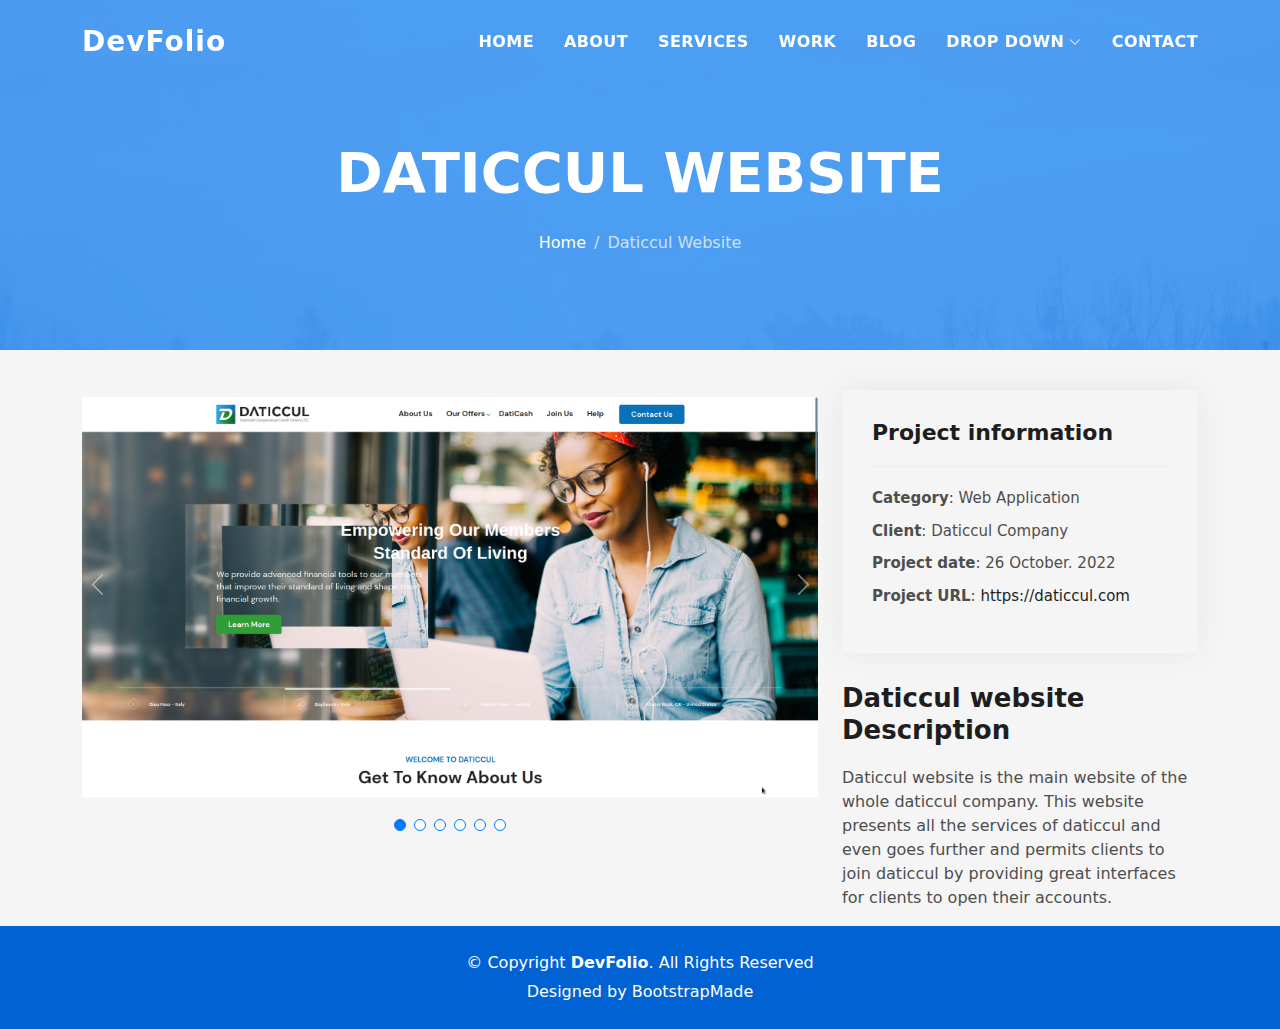
<file: details/daticcul/website.html>
<!DOCTYPE html>
<html lang="en">
  <head>
    <meta charset="utf-8" />
    <meta content="width=device-width, initial-scale=1.0" name="viewport" />

    <title>DevFolio Bootstrap Portfolio Template - Portfolio Details</title>
    <meta content="" name="description" />
    <meta content="" name="keywords" />

    <!-- Favicons -->
    <link href="../../assets/img/favicon.png" rel="icon" />
    <link href="../../assets/img/apple-touch-icon.png" rel="apple-touch-icon" />

    <!-- Vendor CSS Files -->
    <link
      href="../../assets/vendor/bootstrap/css/bootstrap.min.css"
      rel="stylesheet"
    />
    <link
      href="../../assets/vendor/bootstrap-icons/bootstrap-icons.css"
      rel="stylesheet"
    />
    <link
      href="../../assets/vendor/glightbox/css/glightbox.min.css"
      rel="stylesheet"
    />
    <link
      href="../../assets/vendor/swiper/swiper-bundle.min.css"
      rel="stylesheet"
    />

    <!-- Template Main CSS File -->
    <link href="../../assets/css/style.css" rel="stylesheet" />

    <!-- =======================================================
  * Template Name: DevFolio - v4.7.1
  * Template URL: https://bootstrapmade.com/devfolio-bootstrap-portfolio-html-template/
  * Author: BootstrapMade.com
  * License: https://bootstrapmade.com/license/
  ======================================================== -->
  </head>

  <body>
    <!-- ======= Header ======= -->
    <header id="header" class="fixed-top">
      <div class="container d-flex align-items-center justify-content-between">
        <h1 class="logo"><a href="../../index.html">DevFolio</a></h1>
        <!-- Uncomment below if you prefer to use an image logo -->
        <!-- <a href="index.html" class="logo"><img src="assets/img/logo.png" alt="" class="img-fluid"></a>-->

        <nav id="navbar" class="navbar">
          <ul>
            <li><a class="nav-link scrollto" href="#hero">Home</a></li>
            <li><a class="nav-link scrollto" href="#about">About</a></li>
            <li><a class="nav-link scrollto" href="#services">Services</a></li>
            <li><a class="nav-link scrollto" href="#work">Work</a></li>
            <li><a class="nav-link scrollto" href="#blog">Blog</a></li>
            <li class="dropdown">
              <a href="#"
                ><span>Drop Down</span> <i class="bi bi-chevron-down"></i
              ></a>
              <ul>
                <li><a href="#">Drop Down 1</a></li>
                <li class="dropdown">
                  <a href="#"
                    ><span>Deep Drop Down</span>
                    <i class="bi bi-chevron-right"></i
                  ></a>
                  <ul>
                    <li><a href="#">Deep Drop Down 1</a></li>
                    <li><a href="#">Deep Drop Down 2</a></li>
                    <li><a href="#">Deep Drop Down 3</a></li>
                    <li><a href="#">Deep Drop Down 4</a></li>
                    <li><a href="#">Deep Drop Down 5</a></li>
                  </ul>
                </li>
                <li><a href="#">Drop Down 2</a></li>
                <li><a href="#">Drop Down 3</a></li>
                <li><a href="#">Drop Down 4</a></li>
              </ul>
            </li>
            <li><a class="nav-link scrollto" href="#contact">Contact</a></li>
          </ul>
          <i class="bi bi-list mobile-nav-toggle"></i>
        </nav>
        <!-- .navbar -->
      </div>
    </header>
    <!-- End Header -->

    <div
      class="hero hero-single route bg-image"
      style="background-image: url(../../assets/img/overlay-bg.jpg)"
    >
      <div class="overlay-mf"></div>
      <div class="hero-content display-table">
        <div class="table-cell">
          <div class="container">
            <h2 class="hero-title mb-4">Daticcul Website</h2>
            <ol class="breadcrumb d-flex justify-content-center">
              <li class="breadcrumb-item">
                <a href="#">Home</a>
              </li>
              <li class="breadcrumb-item active">Daticcul Website</li>
            </ol>
          </div>
        </div>
      </div>
    </div>

    <main id="main">
      <!-- ======= Portfolio Details Section ======= -->
      <section id="portfolio-details" class="portfolio-details">
        <div class="container">
          <div class="row gy-4">
            <div class="col-lg-8">
              <div class="portfolio-details-slider swiper">
                <div class="swiper-wrapper align-items-center">
                  <div class="swiper-slide">
                    <img src="images/web1.png" alt="" />
                  </div>

                  <div class="swiper-slide">
                    <img src="images/web2.png" alt="" />
                  </div>

                  <div class="swiper-slide">
                    <img src="images/web3.png" alt="" />
                  </div>
                  <div class="swiper-slide">
                    <img src="images/web4.png" alt="" />
                  </div>
                  <div class="swiper-slide">
                    <img src="images/web5.png" alt="" />
                  </div>
                  <div class="swiper-slide">
                    <img src="images/web6.png" alt="" />
                  </div>
                </div>
                <div class="swiper-pagination"></div>
              </div>
            </div>

            <div class="col-lg-4">
              <div class="portfolio-info">
                <h3>Project information</h3>
                <ul>
                  <li><strong>Category</strong>: Web Application</li>
                  <li><strong>Client</strong>: Daticcul Company</li>
                  <li><strong>Project date</strong>: 26 October. 2022</li>
                  <li>
                    <strong>Project URL</strong>:
                    <a target="_blank" href="https://daticcul.com"
                      >https://daticcul.com</a
                    >
                  </li>
                </ul>
              </div>
              <div class="portfolio-description">
                <h2>Daticcul website Description</h2>
                <p>
                  Daticcul website is the main website of the whole daticcul
                  company. This website presents all the services of daticcul
                  and even goes further and permits clients to join daticcul by
                  providing great interfaces for clients to open their accounts.
                </p>
              </div>
            </div>
          </div>
        </div>
      </section>
      <!-- End Portfolio Details Section -->
    </main>
    <!-- End #main -->

    <!-- ======= Footer ======= -->
    <footer>
      <div class="container">
        <div class="row">
          <div class="col-sm-12">
            <div class="copyright-box">
              <p class="copyright">
                &copy; Copyright <strong>DevFolio</strong>. All Rights Reserved
              </p>
              <div class="credits">
                <!--
              All the links in the footer should remain intact.
              You can delete the links only if you purchased the pro version.
              Licensing information: https://bootstrapmade.com/license/
              Purchase the pro version with working PHP/AJAX contact form: https://bootstrapmade.com/buy/?theme=DevFolio
            -->
                Designed by
                <a href="https://bootstrapmade.com/">BootstrapMade</a>
              </div>
            </div>
          </div>
        </div>
      </div>
    </footer>
    <!-- End  Footer -->

    <div id="preloader"></div>
    <a
      href="#"
      class="back-to-top d-flex align-items-center justify-content-center"
      ><i class="bi bi-arrow-up-short"></i
    ></a>

    <!-- Vendor JS Files -->
    <script src="../../assets/vendor/purecounter/purecounter.js"></script>
    <script src="../../assets/vendor/bootstrap/js/bootstrap.bundle.min.js"></script>
    <script src="../../assets/vendor/glightbox/js/glightbox.min.js"></script>
    <script src="../../assets/vendor/swiper/swiper-bundle.min.js"></script>
    <script src="../../assets/vendor/typed.js/typed.min.js"></script>
    <script src="../../assets/vendor/php-email-form/validate.js"></script>

    <!-- Template Main JS File -->
    <script src="../../assets/js/main.js"></script>
  </body>
</html>
</file>
<file: assets/css/style.css>
/**
* Template Name: DevFolio - v4.7.1
* Template URL: https://bootstrapmade.com/devfolio-bootstrap-portfolio-html-template/
* Author: BootstrapMade.com
* License: https://bootstrapmade.com/license/
*/

/*--------------------------------------------------------------
# General
--------------------------------------------------------------*/
body {
  background-color: #f5f5f5;
  color: #4e4e4e;
}

h1,
h2,
h3,
h4,
h5,
h6 {
  color: #1e1e1e;
}

a {
  color: #1e1e1e;
  text-decoration: none;
  transition: all 0.5s ease-in-out;
}
a:hover {
  color: #0078ff;
  text-decoration: none;
  transition: all 0.5s ease-in-out;
}

.p-r {
  position: relative;
}

.color-a {
  text-decoration: none;
  color: #0078ff;
}

.color-d {
  color: #f5f5f5;
}

.color-text-a {
  text-decoration: none;
  color: #4e4e4e;
}

.box-shadow, .card-blog, .work-box, .service-box, .paralax-mf {
  box-shadow: 0 13px 8px -10px rgba(0, 0, 0, 0.1);
}

.box-shadow-a, .button:hover {
  text-decoration: none;
  box-shadow: 0 0 0 4px #cde1f8;
}

.display-5 {
  font-size: 2.5rem;
  font-weight: 300;
  line-height: 1.1;
}

.display-6 {
  font-size: 2rem;
  font-weight: 300;
  line-height: 1.1;
}

.avatar {
  width: 32px;
  height: 32px;
  margin-right: 4px;
  overflow: hidden;
}

.bg-image {
  background-repeat: no-repeat;
  background-attachment: fixed;
  background-size: cover;
  background-position: center center;
}
@media (max-width: 1024px) {
  .bg-image {
    background-attachment: scroll;
  }
}

.overlay-mf {
  background-color: #0078ff;
}

.overlay-mf {
  position: absolute;
  top: 0;
  left: 0px;
  padding: 0;
  height: 100%;
  width: 100%;
  opacity: 0.7;
}

.paralax-mf {
  position: relative;
  padding: 8rem 0;
}

.display-table {
  width: 100%;
  height: 100%;
  display: table;
}

.table-cell {
  display: table-cell;
  vertical-align: middle;
}

/*--/ Sections /--*/
.sect-4 {
  padding: 4rem 0;
}

.sect-pt4 {
  padding-top: 4rem;
}

.sect-mt4 {
  margin-top: 4rem;
}

/*--/ Title s /--*/
.title-s {
  font-weight: 600;
  color: #1e1e1e;
  font-size: 1.1rem;
}

/*--/ Title A /--*/
.title-box {
  margin-bottom: 4rem;
}

.title-a {
  text-decoration: none;
  font-size: 3rem;
  font-weight: bold;
  text-transform: uppercase;
}

.subtitle-a {
  text-decoration: none;
  color: #4e4e4e;
}

.line-mf {
  width: 40px;
  height: 5px;
  background-color: #0078ff;
  margin: 0 auto;
}

/*--/ Title Left /--*/
.title-box-2 {
  margin-bottom: 3rem;
}

.title-left {
  font-size: 2rem;
  position: relative;
}
.title-left:before {
  content: "";
  position: absolute;
  height: 3px;
  background-color: #0078ff;
  width: 100px;
  bottom: -12px;
}

/*------/ Box /------*/
.box-pl2 {
  padding-left: 2rem;
}

.box-shadow-full {
  padding: 3rem 1.25rem;
  position: relative;
  background-color: #fff;
  margin-bottom: 3rem;
  z-index: 2;
  box-shadow: 0 1px 1px 0 rgba(0, 0, 0, 0.06), 0 2px 5px 0 rgba(0, 0, 0, 0.2);
}
@media (min-width: 768px) {
  .box-shadow-full {
    padding: 3rem;
  }
}

/*------/ Socials /------*/
.socials {
  padding: 1.5rem 0;
}
.socials ul li {
  display: inline-block;
}
.socials .ico-circle {
  height: 40px;
  width: 40px;
  font-size: 1.2rem;
  border-radius: 50%;
  line-height: 1.6;
  margin: 0 15px 0 0;
  box-shadow: 0 0 0 3px #0078ff;
  transition: all 500ms ease;
}
.socials .ico-circle:hover {
  background-color: #0078ff;
  color: #fff;
  box-shadow: 0 0 0 3px #cde1f8;
  transition: all 500ms ease;
}

/*------/ Ul resect /------*/
.ul-resect, .widget-tags ul, .widget-sidebar .list-sidebar, .box-comments .list-comments, .blog-wrapper .post-meta ul, .list-ico, .socials ul {
  list-style: none;
  padding-left: 0;
  margin-bottom: 0;
}

.list-ico {
  line-height: 2;
}
.list-ico span {
  color: #0078ff;
  margin-right: 10px;
}

/*------/ Ico Circle /------*/
.ico-circle {
  height: 100px;
  width: 100px;
  font-size: 2rem;
  border-radius: 50%;
  line-height: 1.55;
  margin: 0 auto;
  text-align: center;
  box-shadow: 0 0 0 10px #0078ff;
  display: block;
}

/*------/ Owl Carousel /------*/
.owl-theme .owl-dots {
  text-align: center;
  margin-top: 18px;
}
.owl-theme .owl-dots .owl-dot {
  display: inline-block;
}
.owl-theme .owl-dots .owl-dot span {
  width: 18px;
  height: 7px;
  margin: 5px 5px;
  background: #cde1f8;
  border: 0px solid #cde1f8;
  display: block;
  transition: all 0.6s ease-in-out;
  cursor: pointer;
}
.owl-theme .owl-dots .owl-dot:hover span {
  background-color: #cde1f8;
}
.owl-theme .owl-dots .owl-dot.active span {
  background-color: #1B1B1B;
  width: 25px;
}

/*--/ Scrolltop s /--*/
.scrolltop-mf {
  position: relative;
  display: none;
}
.scrolltop-mf span {
  z-index: 999;
  position: fixed;
  width: 42px;
  height: 42px;
  background-color: #0078ff;
  opacity: 0.7;
  font-size: 1.6rem;
  line-height: 1.5;
  text-align: center;
  color: #fff;
  top: auto;
  left: auto;
  right: 30px;
  bottom: 50px;
  cursor: pointer;
  border-radius: 50%;
}

/*--------------------------------------------------------------
# Back to top button
--------------------------------------------------------------*/
.back-to-top {
  position: fixed;
  visibility: hidden;
  opacity: 0;
  right: 15px;
  bottom: 15px;
  z-index: 996;
  background: #0078ff;
  width: 40px;
  height: 40px;
  border-radius: 50px;
  transition: all 0.4s;
}
.back-to-top i {
  font-size: 28px;
  color: #fff;
  line-height: 0;
}
.back-to-top:hover {
  background: #298eff;
  color: #fff;
}
.back-to-top.active {
  visibility: visible;
  opacity: 1;
}

/*------/ Prelaoder /------*/
#preloader {
  position: fixed;
  top: 0;
  left: 0;
  right: 0;
  bottom: 0;
  z-index: 9999;
  overflow: hidden;
  background: #fff;
}

#preloader:before {
  content: "";
  position: fixed;
  top: calc(50% - 30px);
  left: calc(50% - 30px);
  border: 6px solid #f2f2f2;
  border-top: 6px solid #0078ff;
  border-radius: 50%;
  width: 60px;
  height: 60px;
  -webkit-animation: animate-preloader 1s linear infinite;
  animation: animate-preloader 1s linear infinite;
}

@-webkit-keyframes animate-preloader {
  0% {
    transform: rotate(0deg);
  }
  100% {
    transform: rotate(360deg);
  }
}

@keyframes animate-preloader {
  0% {
    transform: rotate(0deg);
  }
  100% {
    transform: rotate(360deg);
  }
}
/*------/ Button /------*/
.button {
  display: inline-block;
  padding: 0.3rem 0.6rem;
  text-align: center;
  vertical-align: middle;
  -webkit-user-select: none;
  -moz-user-select: none;
  user-select: none;
  font-size: 1rem;
  border-radius: 0.3rem;
  border: 1px solid transparent;
  transition: all 500ms ease;
  cursor: pointer;
}
.button:focus {
  outline: 0;
}
.button:hover {
  background-color: #0062d3;
  color: #fff;
  transition: all 500ms ease;
}

.button-a {
  text-decoration: none;
  background-color: #0078ff;
  color: #fff;
  border-color: #cde1f8;
}

.button-big {
  padding: 0.9rem 2.3rem;
  font-size: 1.2rem;
}

.button-rouded {
  border-radius: 5rem;
}

.btn-lg {
  padding: 0.5rem 1rem;
  font-size: 1.25rem;
  line-height: 1.5;
  border-radius: 0.3rem;
}

/*--------------------------------------------------------------
# Header
--------------------------------------------------------------*/
#header {
  transition: all 0.5s;
  z-index: 997;
  padding: 20px 0;
}
#header .logo {
  font-size: 28px;
  margin: 0;
  padding: 0;
  font-weight: 600;
  letter-spacing: 1px;
}
#header .logo a {
  color: #fff;
}
#header .logo img {
  max-height: 40px;
}
#header.header-scrolled {
  background: rgba(0, 0, 0, 0.9);
  padding: 12px 0;
}

/*--------------------------------------------------------------
# Navigation Menu
--------------------------------------------------------------*/
/**
* Desktop Navigation 
*/
.navbar {
  padding: 0;
}
.navbar ul {
  margin: 0;
  padding: 0;
  display: flex;
  list-style: none;
  align-items: center;
}
.navbar li {
  position: relative;
}
.navbar > ul > li {
  white-space: nowrap;
  padding: 10px 0 10px 30px;
}
.navbar a, .navbar a:focus {
  display: flex;
  align-items: center;
  justify-content: space-between;
  color: #fff;
  font-size: 16px;
  font-weight: 600;
  padding: 0;
  white-space: nowrap;
  transition: 0.3s;
  letter-spacing: 0.4px;
  position: relative;
  text-transform: uppercase;
}
.navbar a i, .navbar a:focus i {
  font-size: 12px;
  line-height: 0;
  margin-left: 5px;
}
.navbar > ul > li > a:before {
  content: "";
  position: absolute;
  width: 100%;
  height: 2px;
  bottom: -6px;
  left: 0;
  width: 0;
  background-color: #fff;
  visibility: hidden;
  transition: all 0.3s ease-in-out 0s;
}
.navbar a:hover:before, .navbar li:hover > a:before, .navbar .active:before {
  visibility: visible;
  width: 80%;
}
.navbar a:hover, .navbar .active, .navbar .active:focus, .navbar li:hover > a {
  color: #fff;
}
.navbar .dropdown ul {
  display: block;
  position: absolute;
  left: 30px;
  top: calc(100% + 30px);
  margin: 0;
  padding: 10px 0;
  z-index: 99;
  opacity: 0;
  visibility: hidden;
  background: #fff;
  box-shadow: 0px 0px 30px rgba(127, 137, 161, 0.25);
  transition: 0.3s;
}
.navbar .dropdown ul li {
  min-width: 200px;
}
.navbar .dropdown ul a {
  padding: 10px 20px;
  font-size: 14px;
  text-transform: none;
  color: #4e4e4e;
}
.navbar .dropdown ul a i {
  font-size: 12px;
}
.navbar .dropdown ul a:hover, .navbar .dropdown ul .active:hover, .navbar .dropdown ul li:hover > a {
  color: #0078ff;
}
.navbar .dropdown:hover > ul {
  opacity: 1;
  top: 100%;
  visibility: visible;
}
.navbar .dropdown .dropdown ul {
  top: 0;
  left: calc(100% - 30px);
  visibility: hidden;
}
.navbar .dropdown .dropdown:hover > ul {
  opacity: 1;
  top: 0;
  left: 100%;
  visibility: visible;
}
@media (max-width: 1366px) {
  .navbar .dropdown .dropdown ul {
    left: -90%;
  }
  .navbar .dropdown .dropdown:hover > ul {
    left: -100%;
  }
}

/**
* Mobile Navigation 
*/
.mobile-nav-toggle {
  color: #fff;
  font-size: 28px;
  cursor: pointer;
  display: none;
  line-height: 0;
  transition: 0.5s;
}

@media (max-width: 991px) {
  .mobile-nav-toggle {
    display: block;
  }

  .navbar ul {
    display: none;
  }
}
.navbar-mobile {
  position: fixed;
  overflow: hidden;
  top: 0;
  right: 0;
  left: 0;
  bottom: 0;
  background: rgba(78, 78, 78, 0.9);
  transition: 0.3s;
  z-index: 999;
}
.navbar-mobile .mobile-nav-toggle {
  position: absolute;
  top: 15px;
  right: 15px;
}
.navbar-mobile ul {
  display: block;
  position: absolute;
  top: 55px;
  right: 15px;
  bottom: 15px;
  left: 15px;
  padding: 10px 0;
  background-color: #fff;
  overflow-y: auto;
  transition: 0.3s;
}
.navbar-mobile > ul > li {
  padding: 0;
}
.navbar-mobile a:hover:before, .navbar-mobile li:hover > a:before, .navbar-mobile .active:before {
  visibility: hidden;
}
.navbar-mobile a, .navbar-mobile a:focus {
  padding: 10px 20px;
  font-size: 15px;
  color: #4e4e4e;
}
.navbar-mobile a:hover, .navbar-mobile .active, .navbar-mobile li:hover > a {
  color: #0078ff;
}
.navbar-mobile .getstarted, .navbar-mobile .getstarted:focus {
  margin: 15px;
}
.navbar-mobile .dropdown ul {
  position: static;
  display: none;
  margin: 10px 20px;
  padding: 10px 0;
  z-index: 99;
  opacity: 1;
  visibility: visible;
  background: #fff;
  box-shadow: 0px 0px 30px rgba(127, 137, 161, 0.25);
}
.navbar-mobile .dropdown ul li {
  min-width: 200px;
}
.navbar-mobile .dropdown ul a {
  padding: 10px 20px;
}
.navbar-mobile .dropdown ul a i {
  font-size: 12px;
}
.navbar-mobile .dropdown ul a:hover, .navbar-mobile .dropdown ul .active:hover, .navbar-mobile .dropdown ul li:hover > a {
  color: #0078ff;
}
.navbar-mobile .dropdown > .dropdown-active {
  display: block;
}

/*--------------------------------------------------------------
# Hero Section
--------------------------------------------------------------*/
.hero {
  height: 100vh;
  position: relative;
  color: #fff;
}
.hero .hero-content {
  text-align: center;
  position: absolute;
}
.hero .overlay-itro {
  background-color: rgba(0, 0, 0, 0.6);
  position: absolute;
  top: 0;
  left: 0px;
  padding: 0;
  height: 100%;
  width: 100%;
  opacity: 0.9;
}
.hero .hero-title {
  color: #fff;
  font-weight: 600;
  font-size: 3rem;
}
@media (min-width: 768px) {
  .hero .hero-title {
    font-size: 4.5rem;
  }
}
.hero .hero-subtitle {
  font-size: 1.5rem;
  font-weight: 600;
}
@media (min-width: 768px) {
  .hero .hero-subtitle {
    font-size: 2.5rem;
  }
}
.hero .text-slider-items {
  display: none;
}

.hero-single {
  height: 350px;
}
.hero-single .hero-content {
  margin-top: 30px;
}
.hero-single .hero-title {
  text-transform: uppercase;
  font-size: 3rem;
}
@media (min-width: 768px) {
  .hero-single .hero-title {
    font-size: 3.5rem;
  }
}
.hero-single .breadcrumb {
  background-color: transparent;
  color: #0078ff;
}
.hero-single .breadcrumb .breadcrumb-item:before {
  color: #cde1f8;
}
.hero-single .breadcrumb .breadcrumb-item.active {
  color: #cde1f8;
}
.hero-single .breadcrumb a {
  color: #fff;
}

/*--------------------------------------------------------------
# About
--------------------------------------------------------------*/
.about-mf .box-shadow-full {
  padding-top: 4rem;
  padding-bottom: 4rem;
}
.about-mf .about-img {
  margin-bottom: 2rem;
}
.about-mf .about-img img {
  margin-left: 10px;
}
@media (min-width: 767px) {
  .about-mf .box-pl2 {
    margin-top: 3rem;
    padding-left: 0rem;
  }
}

.skill-mf span {
  color: #4e4e4e;
}
.skill-mf .progress {
  background-color: #cde1f8;
  margin: 0.5rem 0 1.2rem 0;
  border-radius: 0;
  height: 0.7rem;
}
.skill-mf .progress .progress-bar {
  height: 0.7rem;
  background-color: #0078ff;
}

/*--------------------------------------------------------------
# Services
--------------------------------------------------------------*/
.service-box {
  background-color: #fff;
  padding: 2.5rem 1.3rem;
  border-radius: 1rem;
  margin-bottom: 3rem;
  text-align: center;
}
.service-box:hover .ico-circle {
  transition: all 500ms ease;
  color: #fff;
  background-color: #0078ff;
  box-shadow: 0 0 0 10px #cde1f8;
}
.service-box .service-ico {
  margin-bottom: 1rem;
  color: #1e1e1e;
}
.service-box .ico-circle {
  transition: all 500ms ease;
  display: inline-flex;
  align-items: center;
  justify-content: center;
}
.service-box .ico-circle i {
  line-height: 0;
  font-size: 40px;
}
.service-box .s-title {
  font-size: 1.4rem;
  text-transform: uppercase;
  text-align: center;
  padding: 0.4rem 0;
}
.service-box .s-description {
  color: #4e4e4e;
}

/*--------------------------------------------------------------
# Counter
--------------------------------------------------------------*/
.counter-box {
  color: #fff;
  text-align: center;
}
@media (min-width: 577px) {
  .counter-box {
    margin-bottom: 1.8rem;
  }
}

.counter-ico {
  margin-bottom: 1rem;
}
.counter-ico .ico-circle {
  height: 60px;
  width: 60px;
  line-height: 1.5;
  box-shadow: 0 0 0 10px #cde1f8;
}

.counter-num .counter {
  font-size: 2rem;
  margin-bottom: 0;
}

/*--------------------------------------------------------------
# Portfolio
--------------------------------------------------------------*/
.work-box {
  margin-bottom: 3rem;
  -webkit-backface-visibility: hidden;
  backface-visibility: hidden;
  background-color: #fff;
}
.work-box:hover img {
  transform: scale(1.3);
}

.work-img {
  display: block;
  overflow: hidden;
}
.work-img img {
  transition: all 1s;
}

.work-content {
  padding: 2rem 3% 1rem 4%;
}
.work-content .w-more {
  color: #4e4e4e;
  font-size: 0.8rem;
}
.work-content .w-more .w-ctegory {
  color: #0078ff;
}
.work-content .w-like {
  font-size: 2.5rem;
  color: #0078ff;
  float: right;
}
.work-content .w-like a {
  color: #0078ff;
}
.work-content .w-like .num-like {
  font-size: 0.7rem;
}

.w-title {
  font-size: 1.2rem;
}

/*--------------------------------------------------------------
# Portfolio Details
--------------------------------------------------------------*/
.portfolio-details {
  padding-top: 40px;
}
.portfolio-details .portfolio-details-slider img {
  width: 100%;
}
.portfolio-details .portfolio-details-slider .swiper-pagination {
  margin-top: 20px;
  position: relative;
}
.portfolio-details .portfolio-details-slider .swiper-pagination .swiper-pagination-bullet {
  width: 12px;
  height: 12px;
  background-color: #fff;
  opacity: 1;
  border: 1px solid #0078ff;
}
.portfolio-details .portfolio-details-slider .swiper-pagination .swiper-pagination-bullet-active {
  background-color: #0078ff;
}
.portfolio-details .portfolio-info {
  padding: 30px;
  box-shadow: 0px 0 30px rgba(78, 78, 78, 0.08);
}
.portfolio-details .portfolio-info h3 {
  font-size: 22px;
  font-weight: 700;
  margin-bottom: 20px;
  padding-bottom: 20px;
  border-bottom: 1px solid #eee;
}
.portfolio-details .portfolio-info ul {
  list-style: none;
  padding: 0;
  font-size: 15px;
}
.portfolio-details .portfolio-info ul li + li {
  margin-top: 10px;
}
.portfolio-details .portfolio-description {
  padding-top: 30px;
}
.portfolio-details .portfolio-description h2 {
  font-size: 26px;
  font-weight: 700;
  margin-bottom: 20px;
}
.portfolio-details .portfolio-description p {
  padding: 0;
}

/*--------------------------------------------------------------
# Testimonials
--------------------------------------------------------------*/
.testimonial-box {
  color: #fff;
  text-align: center;
}
.testimonial-box .author-test {
  margin-top: 1rem;
}
.testimonial-box .author-test img {
  margin: 0 auto;
}
.testimonial-box .author {
  color: #fff;
  text-transform: uppercase;
  font-weight: 600;
  margin: 1rem 0;
  display: block;
  font-size: 1.4rem;
}
.testimonial-box .comit {
  font-size: 2rem;
  color: #0078ff;
  background-color: #fff;
  width: 52px;
  height: 52px;
  display: block;
  margin: 0 auto;
  border-radius: 50%;
  line-height: 1.6;
}
@media (min-width: 768px) {
  .testimonial-box .description {
    padding: 0 5rem;
  }
}
@media (min-width: 992px) {
  .testimonial-box .description {
    padding: 0 8rem;
  }
}
@media (min-width: 1200px) {
  .testimonial-box .description {
    padding: 0 13rem;
  }
}

.swiper-pagination {
  margin-top: 20px;
  position: relative;
}
.swiper-pagination .swiper-pagination-bullet {
  width: 12px;
  height: 12px;
  background-color: rgba(255, 255, 255, 0.4);
  opacity: 1;
}
.swiper-pagination .swiper-pagination-bullet-active {
  background-color: #fff;
}

/*--------------------------------------------------------------
# Contact
--------------------------------------------------------------*/
.footer-paralax {
  padding: 4rem 0 0 0;
}

.contact-mf {
  margin-top: 4rem;
}
@media (min-width: 767px) {
  .contact-mf .box-pl2 {
    margin-top: 3rem;
    padding-left: 0rem;
  }
}

.php-email-form .error-message {
  display: none;
  color: #fff;
  background: #ed3c0d;
  text-align: center;
  padding: 15px;
  font-weight: 600;
}
.php-email-form .sent-message {
  display: none;
  color: #fff;
  background: #18d26e;
  text-align: center;
  padding: 15px;
  font-weight: 600;
}
.php-email-form .loading {
  display: none;
  background: #fff;
  text-align: center;
  padding: 15px;
}
.php-email-form .loading:before {
  content: "";
  display: inline-block;
  border-radius: 50%;
  width: 24px;
  height: 24px;
  margin: 0 10px -6px 0;
  border: 3px solid #18d26e;
  border-top-color: #eee;
  -webkit-animation: animate-loading 1s linear infinite;
  animation: animate-loading 1s linear infinite;
}
.php-email-form input, .php-email-form textarea {
  border-radius: 0;
  box-shadow: none;
  font-size: 14px;
}
.php-email-form input:focus, .php-email-form textarea:focus {
  border-color: #0078ff;
}
.php-email-form input {
  padding: 10px 15px;
}
.php-email-form textarea {
  padding: 12px 15px;
  margin-bottom: 0;
}
.php-email-form button[type=submit] {
  background: #0078ff;
  border: 0;
  padding: 10px 24px;
  color: #fff;
  transition: 0.4s;
}
.php-email-form button[type=submit]:hover {
  background: #3393ff;
}

@-webkit-keyframes animate-loading {
  0% {
    transform: rotate(0deg);
  }
  100% {
    transform: rotate(360deg);
  }
}

@keyframes animate-loading {
  0% {
    transform: rotate(0deg);
  }
  100% {
    transform: rotate(360deg);
  }
}
/*--------------------------------------------------------------
# Blog
--------------------------------------------------------------*/
@media (min-width: 767px) {
  .card-blog {
    margin-bottom: 3rem;
  }
}
.card-blog .card-body {
  position: relative;
}
.card-blog .card-category-box {
  position: absolute;
  text-align: center;
  top: -16px;
  left: 15px;
  right: 15px;
  line-height: 25px;
  overflow: hidden;
}
.card-blog .card-category {
  display: inline-block;
  color: #fff;
  padding: 0 15px 5px;
  overflow: hidden;
  background-color: #0078ff;
  border-radius: 4px;
}
.card-blog .card-category .category {
  color: #fff;
  display: inline-block;
  text-transform: uppercase;
  font-size: 0.7rem;
  letter-spacing: 0.1px;
  margin-bottom: 0;
}
.card-blog .card-title {
  font-size: 1.3rem;
  margin-top: 0.6rem;
}
.card-blog .card-description {
  color: #4e4e4e;
}
.card-blog .post-author {
  display: inline-block;
}
.card-blog .post-date {
  color: #4e4e4e;
  display: inline-block;
  float: right;
}

/*--------------------------------------------------------------
# Blog Single
--------------------------------------------------------------*/
.post-box,
.form-comments,
.box-comments,
.widget-sidebar {
  padding: 2rem;
  background-color: #fff;
  margin-bottom: 3rem;
}
@media (min-width: 768px) {
  .post-box,
.form-comments,
.box-comments,
.widget-sidebar {
    padding: 3rem;
  }
}

.blog-wrapper .article-title {
  font-size: 1.5rem;
}
@media (min-width: 768px) {
  .blog-wrapper .article-title {
    font-size: 1.9rem;
  }
}
.blog-wrapper .post-meta {
  margin: 1rem 0;
}
.blog-wrapper .post-meta ul {
  border-left: 4px solid #0078ff;
  margin-top: 1rem;
}
.blog-wrapper .post-meta ul li {
  display: inline-block;
  margin-left: 15px;
}
.blog-wrapper .post-meta ul a {
  color: #0078ff;
}
.blog-wrapper .post-meta ul span {
  color: #1e1e1e;
}
.blog-wrapper .blockquote {
  border-left: 4px solid #0078ff;
  padding: 18px;
  font-style: italic;
}

/*------/ Comments /------*/
.box-comments .list-comments li {
  padding-bottom: 40px;
}
.box-comments .list-comments .comment-avatar {
  display: table-cell;
  vertical-align: top;
}
.box-comments .list-comments .comment-avatar img {
  width: 80px;
  height: 80px;
}
.box-comments .list-comments .comment-author {
  font-size: 1.3rem;
}
@media (min-width: 768px) {
  .box-comments .list-comments .comment-author {
    font-size: 1.5rem;
  }
}
.box-comments .list-comments .comment-details {
  display: table-cell;
  vertical-align: top;
  padding-left: 25px;
}
.box-comments .list-comments a {
  color: #0078ff;
}
.box-comments .list-comments span {
  color: #1e1e1e;
  font-style: italic;
}
.box-comments .comment-children {
  margin-left: 40px;
}

/*------/ Sidebar /------*/
.widget-sidebar .sidebar-title {
  font-size: 1.6rem;
  font-weight: 600;
  border-left: 5px solid #0078ff;
  padding-left: 15px;
  text-transform: uppercase;
  margin-bottom: 1.5rem;
}
.widget-sidebar .list-sidebar li {
  position: relative;
  padding: 6px 0 6px 24px;
}
.widget-sidebar .list-sidebar li:before {
  position: absolute;
  content: "";
  width: 10px;
  height: 1px;
  left: 0;
  background-color: #0078ff;
  top: 20px;
}

.sidebar-search input {
  background-color: #fff;
  border-radius: 0;
  transition: all 0.5s ease-in-out;
}
.sidebar-search .btn-search {
  background-color: #0078ff;
  border-color: #0078ff;
  border-radius: 0;
  padding-left: 20px;
  padding-right: 20px;
}

.widget-tags ul li {
  display: inline-block;
  background-color: #0078ff;
  padding: 0.2rem 0.6rem;
  margin-bottom: 0.5rem;
  border-radius: 15px;
}
.widget-tags ul li a {
  color: #fff;
}

/*--------------------------------------------------------------
# Footer
--------------------------------------------------------------*/
footer {
  text-align: center;
  color: #fff;
  padding: 25px 0;
  background: #0062d3;
}
footer .copyright {
  margin-bottom: 0.3rem;
}
footer .credits {
  margin-bottom: 0;
}
footer .credits a {
  color: #fff;
}

.default-profile-image{
  width: 180px;
  height: 200px;
}
</file>
